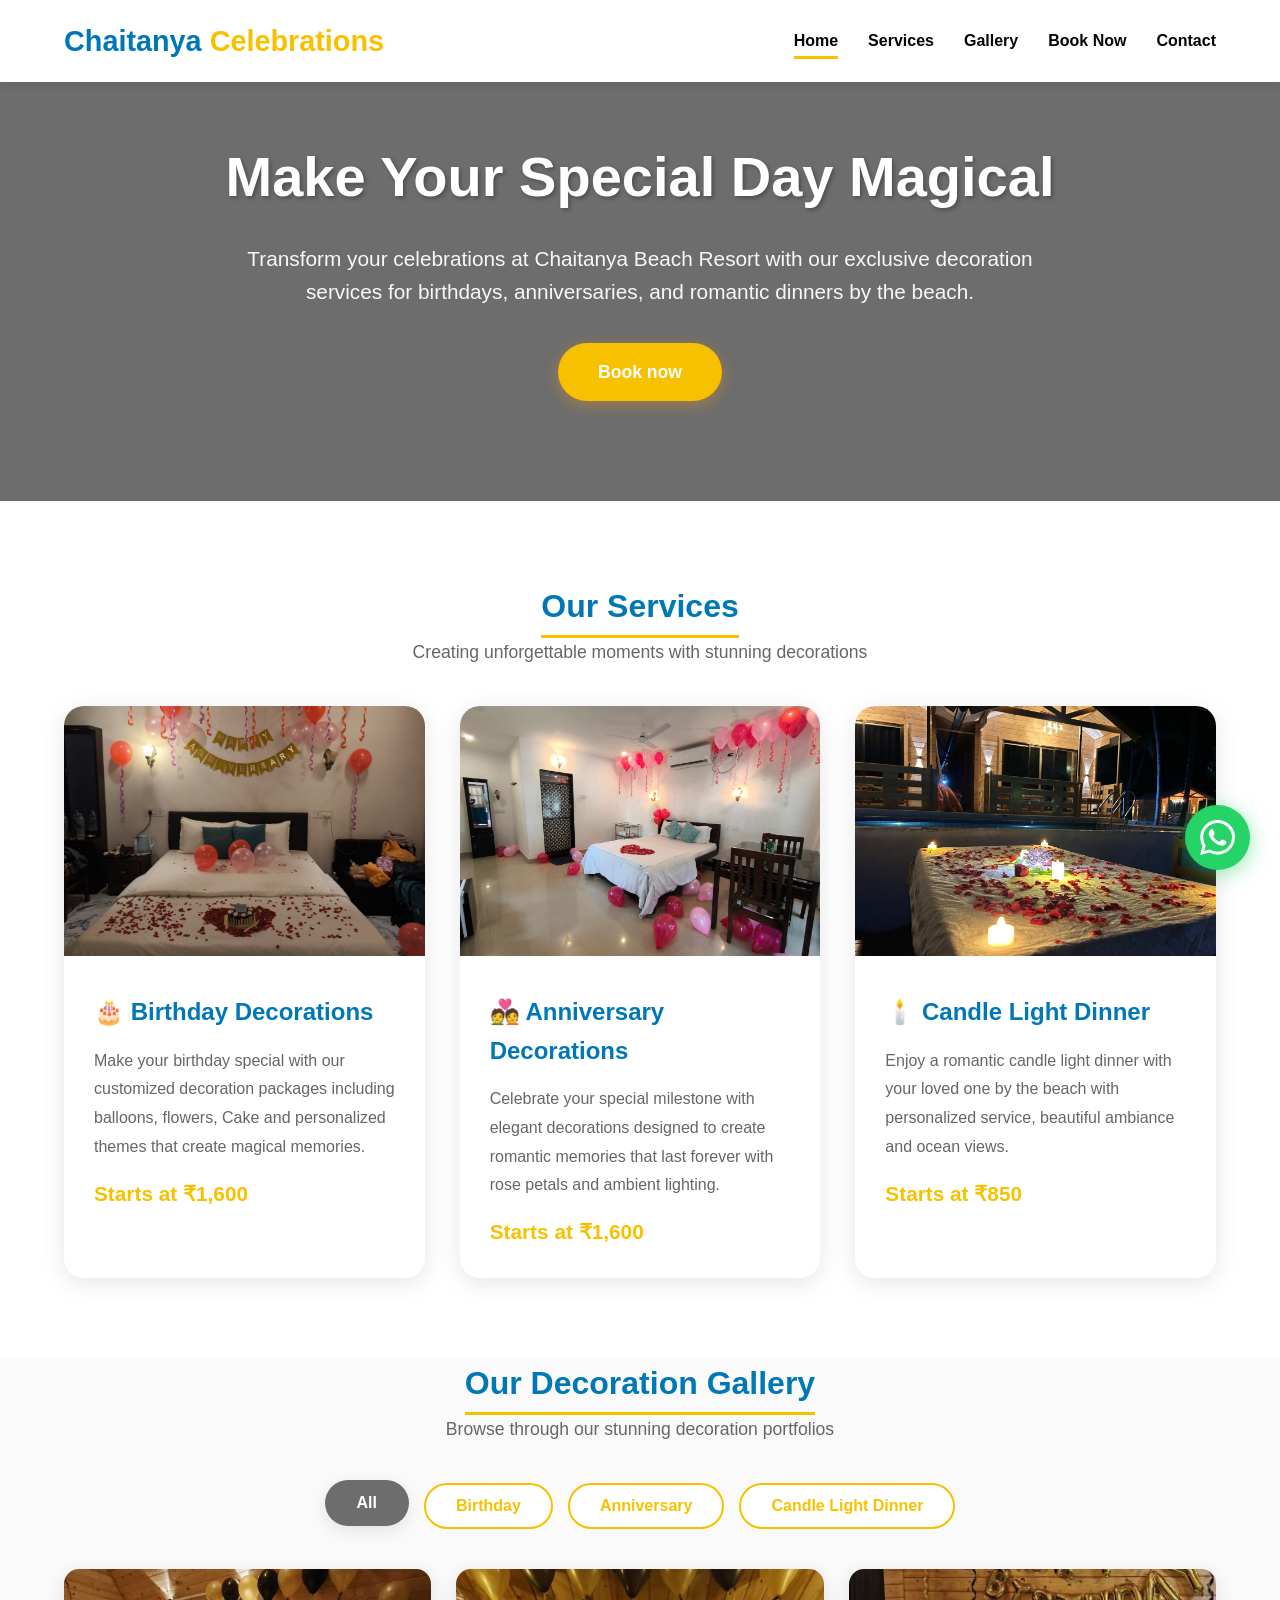
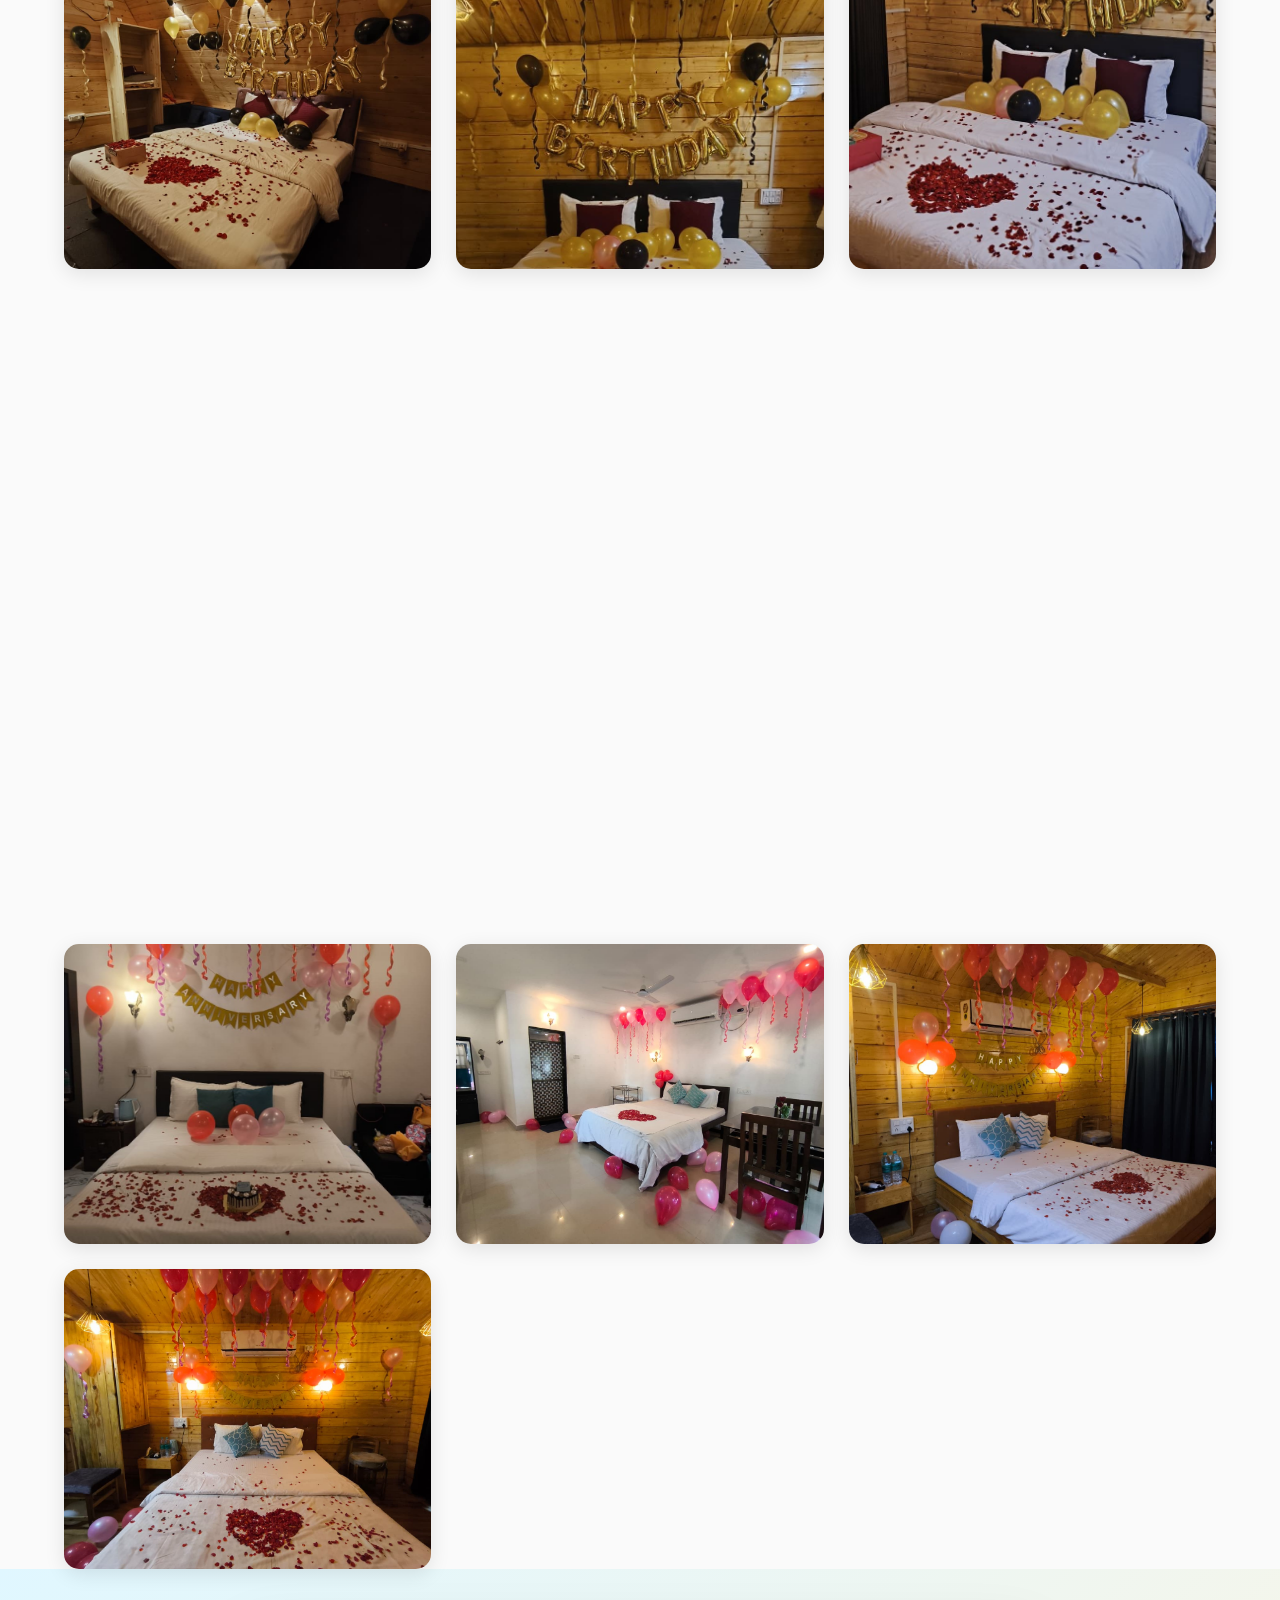
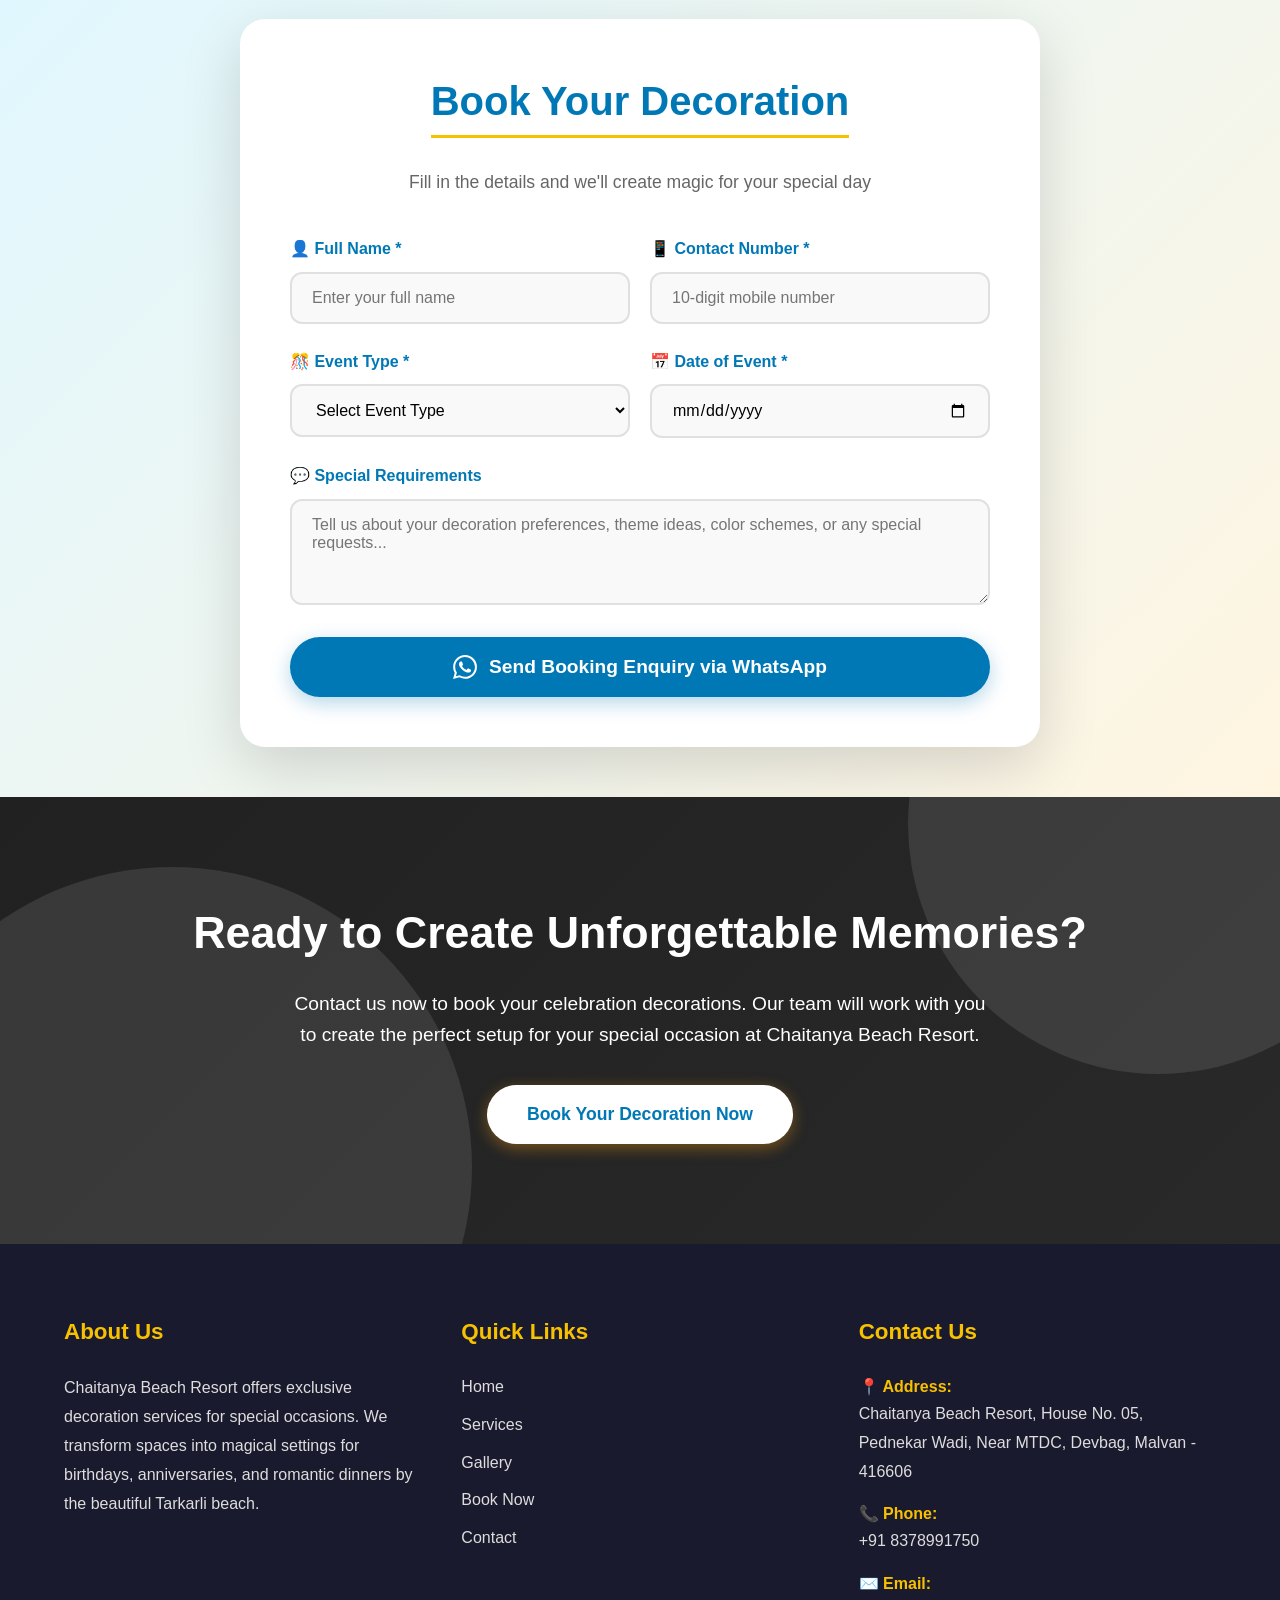
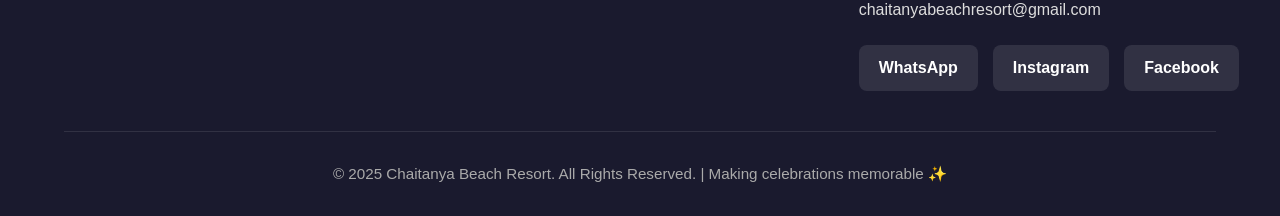
<file: index.html>
<!DOCTYPE html>
<html lang="en">
<head>
    <meta charset="UTF-8">
    <meta name="viewport" content="width=device-width, initial-scale=1.0">
    <title>Chaitanya Beach Resort - Celebration Decorations</title>
    <link rel="stylesheet" href="style1.css">
</head>
<body>
    <!-- Header -->
    <header>
        <div class="container">
            <div class="header-content">
                <div class="logo">
                    <h1>Chaitanya <span>Celebrations</span></h1>
                </div>
                <nav>
                    <ul>
                        <li><a href="#hero" class="active">Home</a></li>
                        <li><a href="#services">Services</a></li>
                        <li><a href="#gallery">Gallery</a></li>
                        <li><a href="#booking">Book Now</a></li>
                        <li><a href="#contact">Contact</a></li>
                    </ul>
                </nav>
            </div>
        </div>
    </header>

    <!-- Hero Section -->
    <section id="hero" class="hero">
        <div class="container">
            <h2>Make Your Special Day Magical</h2>
            <p>Transform your celebrations at Chaitanya Beach Resort with our exclusive decoration services for birthdays, anniversaries, and romantic dinners by the beach.</p>
            <a href="#booking" class="btn">Book now</a>
        </div>
    </section>

    <!-- Services Section -->
    <section id="services" class="services">
        <div class="container">
            <div class="section-title" >
                <h2>Our Services</h2>
                <p>Creating unforgettable moments with stunning decorations</p>
            </div>
            <div class="service-cards">
                <div class="service-card">
                    <img src="assets\images1\Mykonos ann.jpeg" alt="Birthday Decoration">
                    <div class="card-content">
                        <h3>🎂 Birthday Decorations</h3>
                        <p>Make your birthday special with our customized decoration packages including balloons, flowers, Cake and personalized themes that create magical memories.</p>
                        <div class="price">Starts at ₹1,600</div>
                    </div>
                </div>
                <div class="service-card">
                    <img src="assets\images1\mykonosAnniversary.JPEG" alt="Anniversary Decoration">
                    <div class="card-content">
                        <h3>💑 Anniversary Decorations</h3>
                        <p>Celebrate your special milestone with elegant decorations designed to create romantic memories that last forever with rose petals and ambient lighting.</p>
                        <div class="price">Starts at ₹1,600</div>
                    </div>
                </div>
                <div class="service-card">
                    <img src="assets\images1\candle2.jpeg" alt="Candle Light Dinner">
                    <div class="card-content">
                        <h3>🕯️ Candle Light Dinner</h3>
                        <p>Enjoy a romantic candle light dinner with your loved one by the beach with personalized service, beautiful ambiance and ocean views.</p>
                        <div class="price">Starts at ₹850</div>
                    </div>
                </div>
            </div>
        </div>
    </section>

    <!-- Gallery Section -->
    <section id="gallery" class="gallery">
        <div class="container">
            <div class="section-title">
                <h2>Our Decoration Gallery</h2>
                <p>Browse through our stunning decoration portfolios</p>
            </div>
            <div class="gallery-filter">
                <button class="filter-btn active" data-filter="all">All</button>
                <button class="filter-btn" data-filter="birthday">Birthday</button>
                <button class="filter-btn" data-filter="anniversary">Anniversary</button>
                <button class="filter-btn" data-filter="dinner">Candle Light Dinner</button>
            </div>

            <!-- Carousel Container (hidden by default) -->
            <div class="carousel-container" id="carouselContainer" style="display: none;">
                <div class="carousel-wrapper" id="carouselWrapper">
                    <!-- Slides will be dynamically added here -->
                </div>
                <button class="carousel-nav carousel-prev" id="prevBtn">‹</button>
                <button class="carousel-nav carousel-next" id="nextBtn">›</button>
                <div class="carousel-indicators" id="indicators"></div>
            </div>

            <!-- Gallery Grid (shown when "All" is selected) -->
            <div class="gallery-grid" id="galleryGrid">

                <div class="gallery-item" data-category="birthday">
                    <img src="assets\images1\Ace Bday 3.jpeg" alt="Birthday Decoration 1">
                    <div class="gallery-item-overlay">
                    </div>  
                </div>

                <div class="gallery-item" data-category="birthday">
                    <img src="assets\images1\Alpine Bday 1.jpeg" alt="Birthday Decoration 1">
                    <div class="gallery-item-overlay">
                    </div>  
                </div>

                <div class="gallery-item" data-category="birthday">
                    <img src="assets\images1\Alpine Bday 2.jpeg" alt="Birthday Decoration 1">
                    <div class="gallery-item-overlay">
                    </div>  
                </div>

                <div class="gallery-item" data-category="birthday">
                    <img src="assets\images1\Anniversary1.jpeg" alt="Birthday Decoration 1">
                    <div class="gallery-item-overlay">
                    </div>  
                </div>

                <div class="gallery-item" data-category="birthday">
                    <img src="assets\images1\bed c.jpeg" alt="Birthday Decoration 1">
                    <div class="gallery-item-overlay">
                    </div>  
                </div>

                <div class="gallery-item" data-category="birthday">
                    <img src="assets\images1\candle1.jpeg" alt="Birthday Decoration 1">
                    <div class="gallery-item-overlay">
                    </div>  
                </div>

                <div class="gallery-item" data-category="birthday">
                    <img src="assets\images1\candle2.jpeg" alt="Birthday Decoration 1">
                    <div class="gallery-item-overlay">
                    </div>  
                </div>

                <div class="gallery-item" data-category="birthday">
                    <img src="assets\images1\Dark c.jpeg" alt="Birthday Decoration 1">
                    <div class="gallery-item-overlay">
                    </div>  
                </div>

                <div class="gallery-item" data-category="birthday">
                    <img src="assets\images1\Delux 1.jpeg" alt="Birthday Decoration 1">
                    <div class="gallery-item-overlay">
                    </div>  
                </div>

                <div class="gallery-item" data-category="birthday">
                    <img src="assets\images1\Mykonos ann.jpeg" alt="Birthday Decoration 1">
                    <div class="gallery-item-overlay">
                    </div>  
                </div>

                <div class="gallery-item" data-category="birthday">
                    <img src="assets\images1\mykonosAnniversary.JPEG" alt="Birthday Decoration 1">
                    <div class="gallery-item-overlay">
                    </div>  
                </div>

                <div class="gallery-item" data-category="birthday">
                    <img src="assets\images1\Woodpecker 2.jpeg" alt="Birthday Decoration 1">
                    <div class="gallery-item-overlay">
                    </div>  
                </div>

                <div class="gallery-item" data-category="birthday">
                    <img src="assets\images1\Woodpecker.jpeg" alt="Birthday Decoration 1">
                    <div class="gallery-item-overlay">
                    </div>  
                </div>

            </div>
        </div>
    </section>

    <!-- Booking Form Section -->
    <section class="booking-section" id="booking">
        <div class="container">
            <div class="booking-form-container">
                <div class="section-title" >
                <h2>Book Your Decoration</h2>
             </div>
                <p class="subtitle">Fill in the details and we'll create magic for your special day</p>
                
                <form id="bookingForm">
                    <div style="display: grid; grid-template-columns: repeat(2, 1fr); gap: 20px;">
                        <div class="form-group">
                            <label for="fullName">👤 Full Name *</label>
                            <input type="text" class="form-control" id="fullName" placeholder="Enter your full name" required>
                        </div>
                        <div class="form-group">
                            <label for="contactNumber">📱 Contact Number *</label>
                            <input type="tel" class="form-control" id="contactNumber" placeholder="10-digit mobile number" pattern="[0-9]{10}" required>
                        </div>
                    </div>

                    <div style="display: grid; grid-template-columns: repeat(2, 1fr); gap: 20px;">
                        <div class="form-group">
                            <label for="eventType">🎊 Event Type *</label>
                            <select class="form-select" id="eventType" required>
                                <option value="">Select Event Type</option>
                                <option value="Birthday Party">Birthday</option>
                                <option value="Anniversary">Anniversary</option>
                                <option value="Candle Light Dinner">Candle Light Dinner</option>
                                <option value="Other">Other</option>
                            </select>
                        </div>
                        <div class="form-group">
                            <label for="eventDate">📅 Date of Event *</label>
                            <input type="date" class="form-control" id="eventDate" required>
                        </div>
                    </div>

                    <!-- <div class="form-group">
                        <label for="location">📍 Event Location *</label>
                        <input type="text" class="form-control" id="location" placeholder="Cottage name or venue details" required>
                    </div> -->

                    <div class="form-group">
                        <label for="specialRequirements">💬 Special Requirements</label>
                        <textarea class="form-control" id="specialRequirements" rows="4" placeholder="Tell us about your decoration preferences, theme ideas, color schemes, or any special requests..."></textarea>
                    </div>

                    <!-- <div class="form-group">
                        <label for="budget">💰 Estimated Budget (Optional)</label>
                        <select class="form-select" id="budget">
                            <option value="">Select Budget Range</option>
                            <option value="Under ₹2,000">Under ₹2,000</option>
                            <option value="₹2,000 - ₹5,000">₹2,000 - ₹5,000</option>
                            <option value="₹5,000 - ₹10,000">₹5,000 - ₹10,000</option>
                            <option value="₹10,000 - ₹20,000">₹10,000 - ₹20,000</option>
                            <option value="Above ₹20,000">Above ₹20,000</option>
                        </select>
                    </div> -->

                    <button type="submit" class="submit-btn">
                        <svg width="24" height="24" fill="white" viewBox="0 0 24 24">
                            <path d="M17.472 14.382c-.297-.149-1.758-.867-2.03-.967-.273-.099-.471-.148-.67.15-.197.297-.767.966-.94 1.164-.173.199-.347.223-.644.075-.297-.15-1.255-.463-2.39-1.475-.883-.788-1.48-1.761-1.653-2.059-.173-.297-.018-.458.13-.606.134-.133.298-.347.446-.52.149-.174.198-.298.298-.497.099-.198.05-.371-.025-.52-.075-.149-.669-1.612-.916-2.207-.242-.579-.487-.5-.669-.51-.173-.008-.371-.01-.57-.01-.198 0-.52.074-.792.372-.272.297-1.04 1.016-1.04 2.479 0 1.462 1.065 2.875 1.213 3.074.149.198 2.096 3.2 5.077 4.487.709.306 1.262.489 1.694.625.712.227 1.36.195 1.871.118.571-.085 1.758-.719 2.006-1.413.248-.694.248-1.289.173-1.413-.074-.124-.272-.198-.57-.347m-5.421 7.403h-.004a9.87 9.87 0 01-5.031-1.378l-.361-.214-3.741.982.998-3.648-.235-.374a9.86 9.86 0 01-1.51-5.26c.001-5.45 4.436-9.884 9.888-9.884 2.64 0 5.122 1.03 6.988 2.898a9.825 9.825 0 012.893 6.994c-.003 5.45-4.437 9.884-9.885 9.884m8.413-18.297A11.815 11.815 0 0012.05 0C5.495 0 .16 5.335.157 11.892c0 2.096.547 4.142 1.588 5.945L.057 24l6.305-1.654a11.882 11.882 0 005.683 1.448h.005c6.554 0 11.89-5.335 11.893-11.893a11.821 11.821 0 00-3.48-8.413z"/>
                        </svg>
                        Send Booking Enquiry via WhatsApp
                    </button>

                    <div class="success-message" id="successMessage">
                        <svg width="48" height="48" fill="white" viewBox="0 0 24 24" style="margin-bottom: 10px;">
                            <path d="M12 2C6.48 2 2 6.48 2 12s4.48 10 10 10 10-4.48 10-10S17.52 2 12 2zm-2 15l-5-5 1.41-1.41L10 14.17l7.59-7.59L19 8l-9 9z"/>
                        </svg>
                        <h4 style="margin: 10px 0;">Redirecting to WhatsApp...</h4>
                        <p style="margin: 0; font-size: 0.95rem;">Your booking details are being sent</p>
                    </div>
                </form>
            </div>
        </div>
    </section>

    <!-- CTA Section -->
    <section class="cta">
        <div class="container">
            <h2>Ready to Create Unforgettable Memories?</h2>
            <p>Contact us now to book your celebration decorations. Our team will work with you to create the perfect setup for your special occasion at Chaitanya Beach Resort.</p>
            <a href="#booking" class="btn btn-white">Book Your Decoration Now</a>
        </div>
    </section>

    <!-- Footer -->
    <footer id="contact">
        <div class="container">
            <div class="footer-content">
                <div class="footer-column">
                    <h3>About Us</h3>
                    <p>Chaitanya Beach Resort offers exclusive decoration services for special occasions. We transform spaces into magical settings for birthdays, anniversaries, and romantic dinners by the beautiful Tarkarli beach.</p>
                </div>
                <div class="footer-column">
                    <h3>Quick Links</h3>
                    <ul class="footer-links">
                        <li><a href="#">Home</a></li>
                        <li><a href="#services">Services</a></li>
                        <li><a href="#gallery">Gallery</a></li>
                        <li><a href="#booking">Book Now</a></li>
                        <li><a href="#contact">Contact</a></li>
                    </ul>
                </div>
                <div class="footer-column">
                    <h3>Contact Us</h3>
                    <div class="contact-info">
                        <div>
                            <span>📍 Address:</span>
                            <p>Chaitanya Beach Resort, House No. 05, Pednekar Wadi, Near MTDC, Devbag, Malvan - 416606</p>
                        </div>
                        <div>
                            <span>📞 Phone:</span>
                            <p>+91 8378991750</p>
                        </div>
                        <div>
                            <span>✉️ Email:</span>
                            <p>chaitanyabeachresort@gmail.com</p>
                        </div>
                    </div>
                    <div class="social-links">
                        <a href="https://wa.me/918378991750" target="_blank">WhatsApp</a>
                        <a href="https://www.instagram.com/mykonos_cottage_tarkarli" target="_blank">Instagram</a>
                        <a href="https://m.facebook.com/profile.php?id=100076199050473" target="_blank">Facebook</a>
                    </div>
                </div>
            </div>
            <div class="copyright">
                <p>&copy; 2025 Chaitanya Beach Resort. All Rights Reserved. | Making celebrations memorable ✨</p>
            </div>
        </div>
    </footer>

    <!-- WhatsApp Float Button -->
    <a href="https://wa.me/918378991750" target="_blank" class="wa-float-btn" title="Chat on WhatsApp">
        <svg width="35" height="35" fill="white" viewBox="0 0 24 24">
            <path d="M17.472 14.382c-.297-.149-1.758-.867-2.03-.967-.273-.099-.471-.148-.67.15-.197.297-.767.966-.94 1.164-.173.199-.347.223-.644.075-.297-.15-1.255-.463-2.39-1.475-.883-.788-1.48-1.761-1.653-2.059-.173-.297-.018-.458.13-.606.134-.133.298-.347.446-.52.149-.174.198-.298.298-.497.099-.198.05-.371-.025-.52-.075-.149-.669-1.612-.916-2.207-.242-.579-.487-.5-.669-.51-.173-.008-.371-.01-.57-.01-.198 0-.52.074-.792.372-.272.297-1.04 1.016-1.04 2.479 0 1.462 1.065 2.875 1.213 3.074.149.198 2.096 3.2 5.077 4.487.709.306 1.262.489 1.694.625.712.227 1.36.195 1.871.118.571-.085 1.758-.719 2.006-1.413.248-.694.248-1.289.173-1.413-.074-.124-.272-.198-.57-.347m-5.421 7.403h-.004a9.87 9.87 0 01-5.031-1.378l-.361-.214-3.741.982.998-3.648-.235-.374a9.86 9.86 0 01-1.51-5.26c.001-5.45 4.436-9.884 9.888-9.884 2.64 0 5.122 1.03 6.988 2.898a9.825 9.825 0 012.893 6.994c-.003 5.45-4.437 9.884-9.885 9.884m8.413-18.297A11.815 11.815 0 0012.05 0C5.495 0 .16 5.335.157 11.892c0 2.096.547 4.142 1.588 5.945L.057 24l6.305-1.654a11.882 11.882 0 005.683 1.448h.005c6.554 0 11.89-5.335 11.893-11.893a11.821 11.821 0 00-3.48-8.413z"/>
        </svg>
    </a>

    <script>
        // Set minimum date to today for event date
        const dateInput = document.getElementById('eventDate');
        const today = new Date().toISOString().split('T')[0];
        dateInput.setAttribute('min', today);

        // Form Submission with WhatsApp Integration
        document.getElementById('bookingForm').addEventListener('submit', function(e) {
            e.preventDefault();

            const fullName = document.getElementById('fullName').value;
            const contactNumber = document.getElementById('contactNumber').value;
            const eventType = document.getElementById('eventType').value;
            const eventDate = document.getElementById('eventDate').value;
            // const location = document.getElementById('location').value;
            const specialRequirements = document.getElementById('specialRequirements').value;
            // const budget = document.getElementById('budget').value;

            // Format the date
            const formattedDate = new Date(eventDate).toLocaleDateString('en-IN', {
                weekday: 'long',
                year: 'numeric',
                month: 'long',
                day: 'numeric'
            });

            // Create WhatsApp message
            let message = `🎉 *NEW DECORATION BOOKING ENQUIRY* 🎉\n\n`;
            message += `👤 *Name:* ${fullName}\n`;
            message += `📱 *Contact:* ${contactNumber}\n`;
            message += `🎊 *Event Type:* ${eventType}\n`;
            message += `📅 *Event Date:* ${formattedDate}\n`;
            // message += `📍 *Location:* ${location}\n`;
            
            // if (budget) {
            //     message += `💰 *Budget:* ${budget}\n`;
            // }
            
            if (specialRequirements) {
                message += `\n📝 *Special Requirements:*\n${specialRequirements}\n`;
            }
            
            message += `\n✨ _Looking forward to making this event special at Chaitanya Beach Resort!_`;

            // Encode message for URL
            const encodedMessage = encodeURIComponent(message);
            const whatsappNumber = '918378991750';
            const whatsappURL = `https://wa.me/${whatsappNumber}?text=${encodedMessage}`;

            // Show success message
            document.getElementById('successMessage').style.display = 'block';

            // Redirect to WhatsApp after 1.5 seconds
            setTimeout(() => {
                window.open(whatsappURL, '_blank');
                // Reset form
                document.getElementById('bookingForm').reset();
                // Hide success message after 3 seconds
                setTimeout(() => {
                    document.getElementById('successMessage').style.display = 'none';
                }, 3000);
            }, 1500);
        });

        // Gallery Filter Functionality with Carousel
        document.addEventListener('DOMContentLoaded', function() {
            const filterButtons = document.querySelectorAll('.filter-btn');
            const galleryGrid = document.getElementById('galleryGrid');
            const carouselContainer = document.getElementById('carouselContainer');
            const carouselWrapper = document.getElementById('carouselWrapper');
            const indicatorsContainer = document.getElementById('indicators');
            const prevBtn = document.getElementById('prevBtn');
            const nextBtn = document.getElementById('nextBtn');
            
            let currentSlide = 0;
            let totalSlides = 0;
            let autoSlideInterval;

// Gallery data
const galleryData = {
    birthday: [
        { img: 'images1/Ace Birthday.jpeg', title: 'Birthday Celebration at Ace' },
        { img: 'images1/Birthday Mykonos 1.jpeg', title: 'Birthday Celebration at Mykonos' },
        { img: 'images1/Birthday Woodpekar.jpeg', title: 'Birthday Celebration at Woodpecker' }
    ],
    anniversary: [
        { img: 'images1/Mykonos Anniversary.jpeg', title: 'Anniversary Decoration at Mykonos' },
        { img: 'images1/mykonosAnniversary.JPEG', title: 'Anniversary Setup' },
        { img: 'images1/candlelight.jpeg', title: 'Rose Petal Anniversary Dinner' }
    ],
    dinner: [
        { img: 'images1/candle1.jpeg', title: 'Candle Light Dinner at Woodpekar' },
        { img: 'images1/candle2.jpeg', title: 'Special Dinner Setup' }
    ]
};

            function createCarousel(category) {
                const items = galleryData[category];
                carouselWrapper.innerHTML = '';
                indicatorsContainer.innerHTML = '';
                
                items.forEach((item, index) => {
                    // Create slide
                    const slide = document.createElement('div');
                    slide.className = 'carousel-slide';
                    slide.innerHTML = `
                        <img src="${item.img}" alt="${item.title}">
                        <div class="carousel-caption">
                            <h3>${item.title}</h3>
                            <p>${item.desc}</p>
                        </div>
                    `;
                    carouselWrapper.appendChild(slide);

                    // Create indicator
                    const indicator = document.createElement('div');
                    indicator.className = 'indicator' + (index === 0 ? ' active' : '');
                    indicator.addEventListener('click', () => goToSlide(index));
                    indicatorsContainer.appendChild(indicator);
                });

                totalSlides = items.length;
                currentSlide = 0;
                updateCarousel();
                startAutoSlide();
            }

            function goToSlide(index) {
                currentSlide = index;
                updateCarousel();
            }

            function nextSlide() {
                currentSlide = (currentSlide + 1) % totalSlides;
                updateCarousel();
            }

            function prevSlide() {
                currentSlide = (currentSlide - 1 + totalSlides) % totalSlides;
                updateCarousel();
            }

            function updateCarousel() {
                const offset = -currentSlide * 100;
                carouselWrapper.style.transform = `translateX(${offset}%)`;
                
                // Update indicators
                const indicators = indicatorsContainer.querySelectorAll('.indicator');
                indicators.forEach((indicator, index) => {
                    indicator.classList.toggle('active', index === currentSlide);
                });
            }

            function startAutoSlide() {
                clearInterval(autoSlideInterval);
                autoSlideInterval = setInterval(nextSlide, 4000);
            }

            function stopAutoSlide() {
                clearInterval(autoSlideInterval);
            }

            // Event listeners for carousel navigation
            prevBtn.addEventListener('click', () => {
                prevSlide();
                stopAutoSlide();
                startAutoSlide();
            });

            nextBtn.addEventListener('click', () => {
                nextSlide();
                stopAutoSlide();
                startAutoSlide();
            });

            // Pause on hover
            carouselContainer.addEventListener('mouseenter', stopAutoSlide);
            carouselContainer.addEventListener('mouseleave', startAutoSlide);
            
            filterButtons.forEach(button => {
                button.addEventListener('click', function() {
                    // Remove active class from all buttons
                    filterButtons.forEach(btn => btn.classList.remove('active'));
                    
                    // Add active class to clicked button
                    this.classList.add('active');
                    
                    // Get filter value
                    const filterValue = this.getAttribute('data-filter');
                    
                    if (filterValue === 'all') {
                        // Show grid, hide carousel
                        galleryGrid.style.display = 'grid';
                        carouselContainer.style.display = 'none';
                        stopAutoSlide();
                    } else {
                        // Show carousel, hide grid
                        galleryGrid.style.display = 'none';
                        carouselContainer.style.display = 'block';
                        createCarousel(filterValue);
                    }
                });
            });
            
            // Smooth scroll for navigation links
            document.querySelectorAll('a[href^="#"]').forEach(anchor => {
                anchor.addEventListener('click', function(e) {
                    e.preventDefault();
                    
                    const target = document.querySelector(this.getAttribute('href'));
                    if (target) {
                        window.scrollTo({
                            top: target.offsetTop - 80,
                            behavior: 'smooth'
                        });
                    }
                });
            });
            
            // Add active class to nav based on scroll position
            window.addEventListener('scroll', function() {
                const sections = document.querySelectorAll('section');
                const navLinks = document.querySelectorAll('nav a');
                
                let current = '';
                
                sections.forEach(section => {
                    const sectionTop = section.offsetTop - 100;
                    const sectionHeight = section.clientHeight;
                    
                    if (window.pageYOffset >= sectionTop && window.pageYOffset < sectionTop + sectionHeight) {
                        current = section.getAttribute('id');
                    }
                });
                
                navLinks.forEach(link => {
                    link.classList.remove('active');
                    if (current && link.getAttribute('href') === `#${current}`) {
                        link.classList.add('active');
                    } else if (!current && link.getAttribute('href') === '#') {
                        link.classList.add('active');
                    }
                });
            });

            // Add scroll animations
            const observerOptions = {
                threshold: 0.1,
                rootMargin: '0px 0px -50px 0px'
            };

            const observer = new IntersectionObserver((entries) => {
                entries.forEach(entry => {
                    if (entry.isIntersecting) {
                        entry.target.style.opacity = '1';
                        entry.target.style.transform = 'translateY(0)';
                    }
                });
            }, observerOptions);

            // Observe elements for animation
            document.querySelectorAll('.service-card, .gallery-item').forEach(item => {
                item.style.opacity = '0';
                item.style.transform = 'translateY(30px)';
                item.style.transition = 'all 0.6s ease';
                observer.observe(item);
            });
        });
    </script>
    
</body>
</html>
</file>
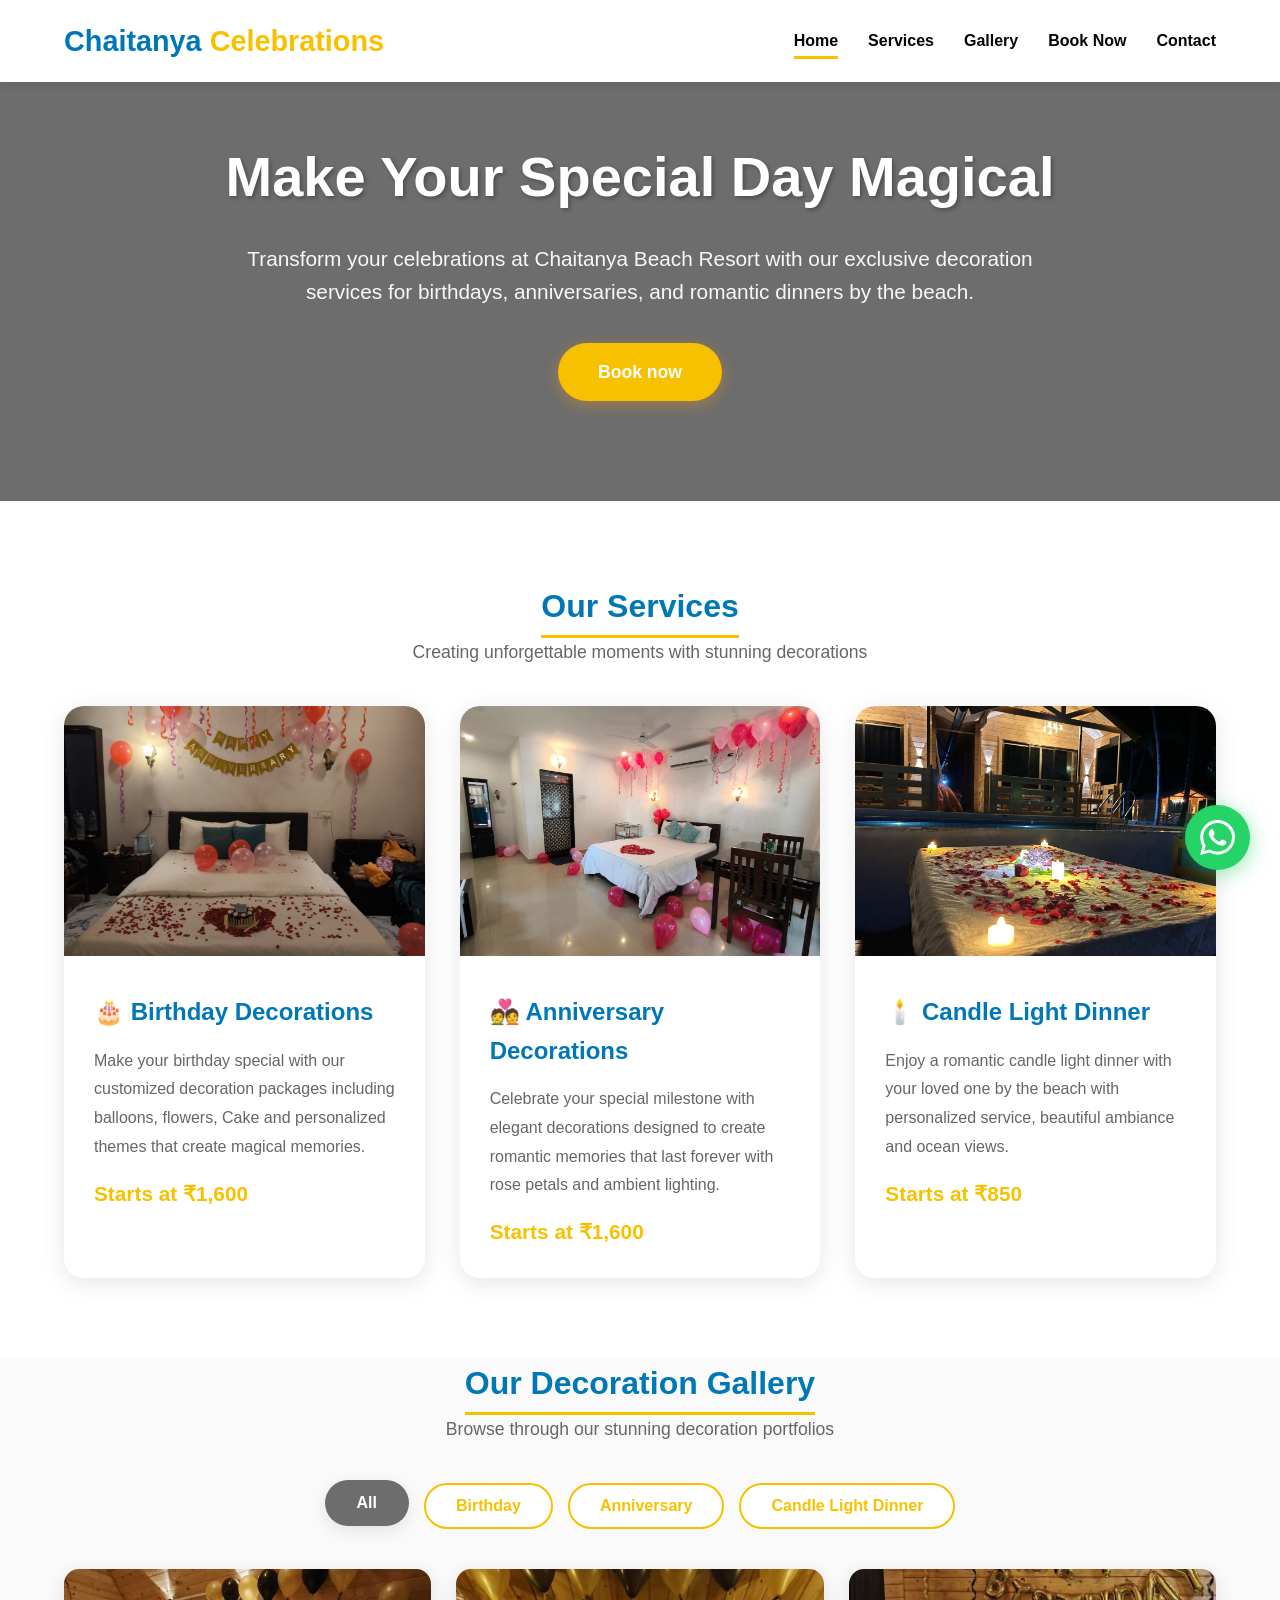
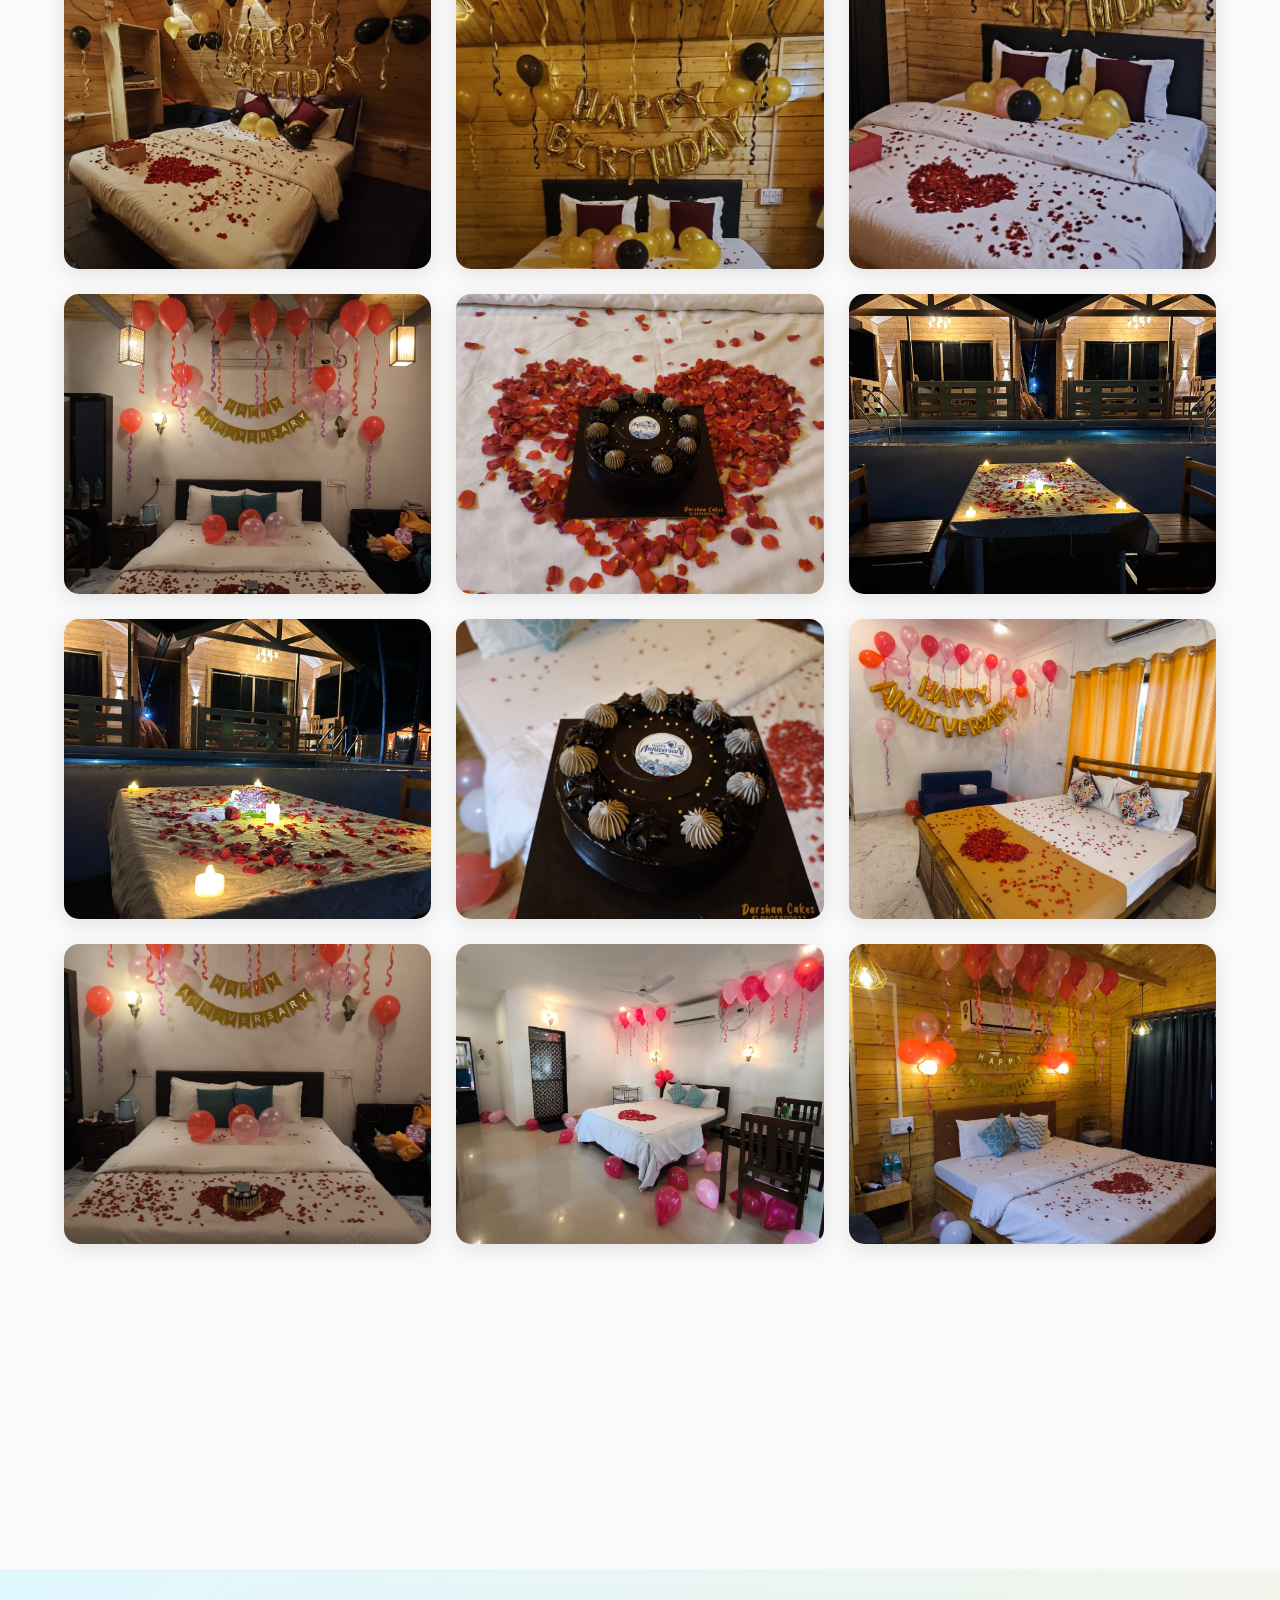
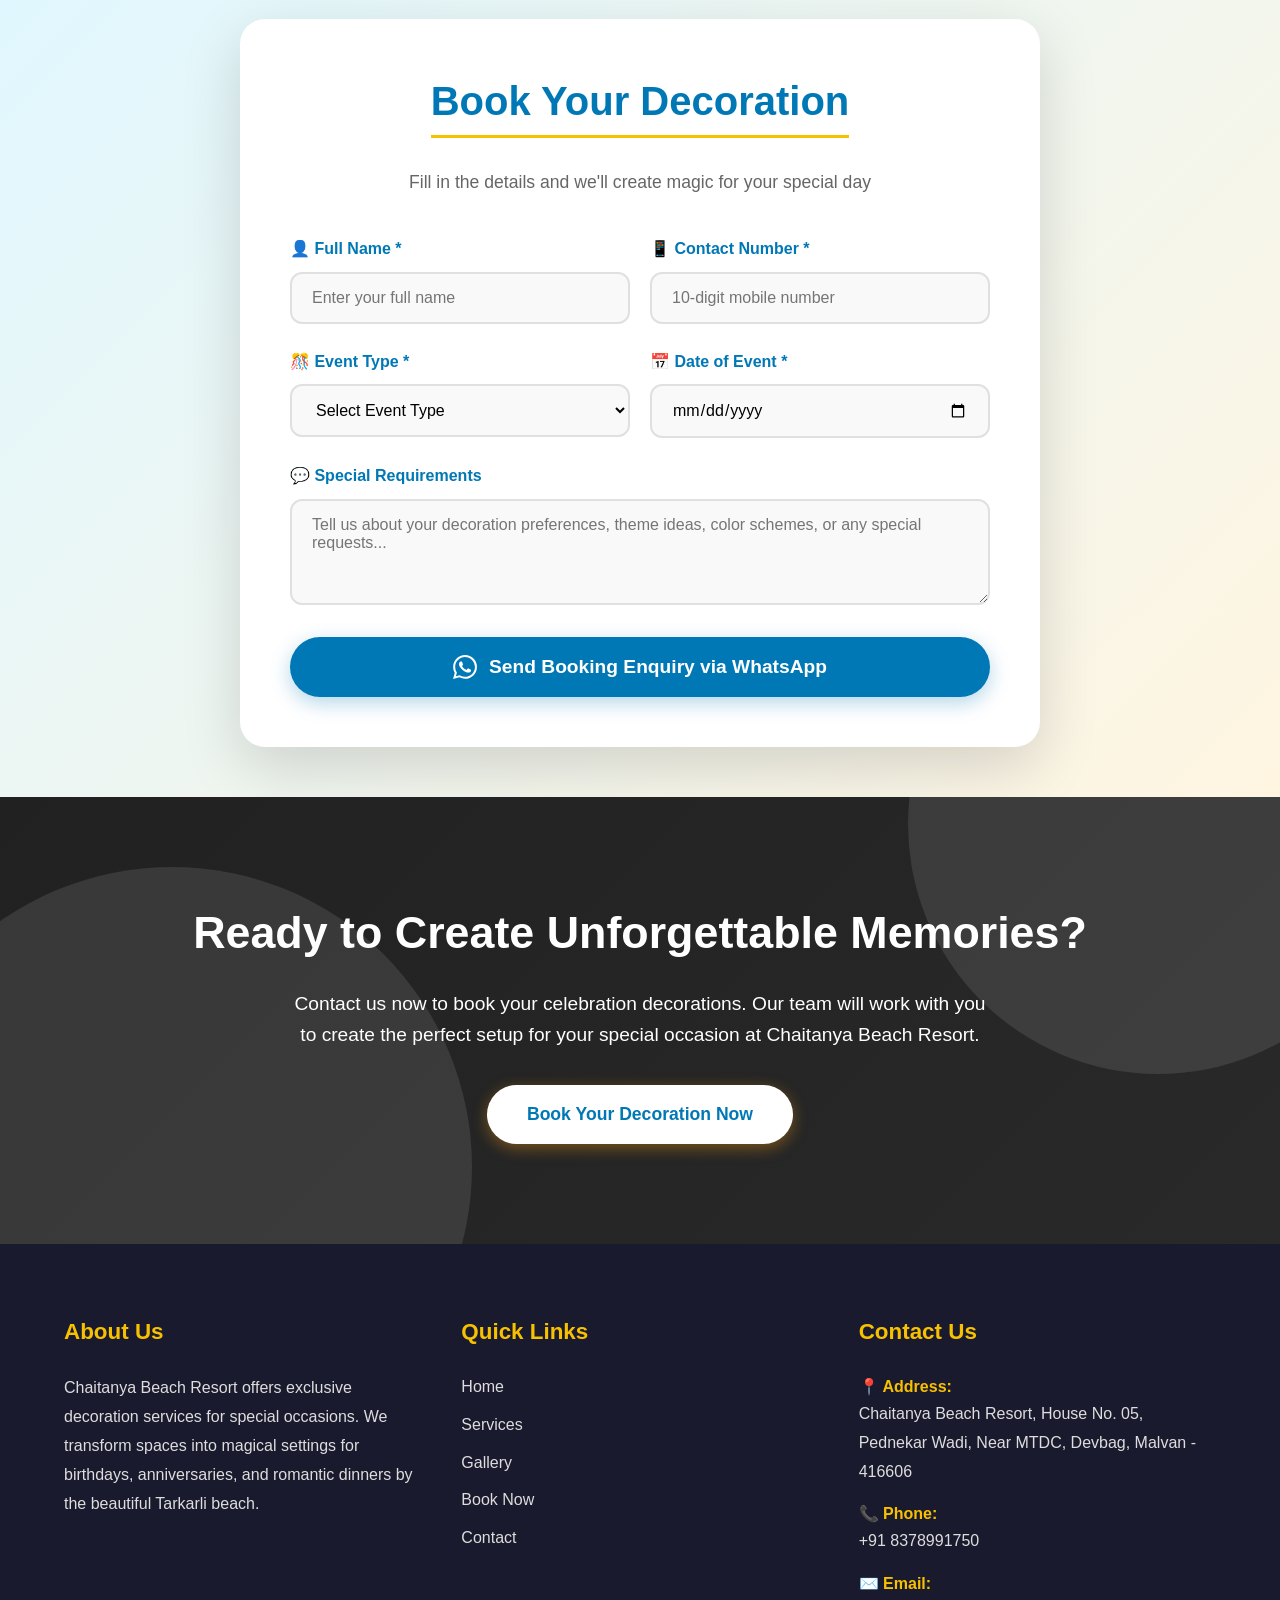
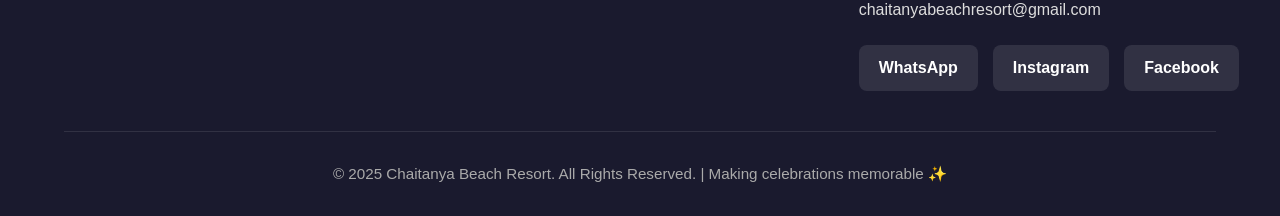
<file: decoration1.html>
<!DOCTYPE html>
<html lang="en">
<head>
    <meta charset="UTF-8">
    <meta name="viewport" content="width=device-width, initial-scale=1.0">
    <title>Chaitanya Beach Resort - Celebration Decorations</title>
    <link rel="stylesheet" href="style1.css">
</head>
<body>
    <!-- Header -->
    <header>
        <div class="container">
            <div class="header-content">
                <div class="logo">
                    <h1>Chaitanya <span>Celebrations</span></h1>
                </div>
                <nav>
                    <ul>
                        <li><a href="#hero" class="active">Home</a></li>
                        <li><a href="#services">Services</a></li>
                        <li><a href="#gallery">Gallery</a></li>
                        <li><a href="#booking">Book Now</a></li>
                        <li><a href="#contact">Contact</a></li>
                    </ul>
                </nav>
            </div>
        </div>
    </header>

    <!-- Hero Section -->
    <section id="hero" class="hero">
        <div class="container">
            <h2>Make Your Special Day Magical</h2>
            <p>Transform your celebrations at Chaitanya Beach Resort with our exclusive decoration services for birthdays, anniversaries, and romantic dinners by the beach.</p>
            <a href="#booking" class="btn">Book now</a>
        </div>
    </section>

    <!-- Services Section -->
    <section id="services" class="services">
        <div class="container">
            <div class="section-title" >
                <h2>Our Services</h2>
                <p>Creating unforgettable moments with stunning decorations</p>
            </div>
            <div class="service-cards">
                <div class="service-card">
                    <img src="assets\images1\Mykonos ann.jpeg" alt="Birthday Decoration">
                    <div class="card-content">
                        <h3>🎂 Birthday Decorations</h3>
                        <p>Make your birthday special with our customized decoration packages including balloons, flowers, Cake and personalized themes that create magical memories.</p>
                        <div class="price">Starts at ₹1,600</div>
                    </div>
                </div>
                <div class="service-card">
                    <img src="assets\images1\mykonosAnniversary.JPEG" alt="Anniversary Decoration">
                    <div class="card-content">
                        <h3>💑 Anniversary Decorations</h3>
                        <p>Celebrate your special milestone with elegant decorations designed to create romantic memories that last forever with rose petals and ambient lighting.</p>
                        <div class="price">Starts at ₹1,600</div>
                    </div>
                </div>
                <div class="service-card">
                    <img src="assets\images1\candle2.jpeg" alt="Candle Light Dinner">
                    <div class="card-content">
                        <h3>🕯️ Candle Light Dinner</h3>
                        <p>Enjoy a romantic candle light dinner with your loved one by the beach with personalized service, beautiful ambiance and ocean views.</p>
                        <div class="price">Starts at ₹850</div>
                    </div>
                </div>
            </div>
        </div>
    </section>

    <!-- Gallery Section -->
    <section id="gallery" class="gallery">
        <div class="container">
            <div class="section-title">
                <h2>Our Decoration Gallery</h2>
                <p>Browse through our stunning decoration portfolios</p>
            </div>
            <div class="gallery-filter">
                <button class="filter-btn active" data-filter="all">All</button>
                <button class="filter-btn" data-filter="birthday">Birthday</button>
                <button class="filter-btn" data-filter="anniversary">Anniversary</button>
                <button class="filter-btn" data-filter="dinner">Candle Light Dinner</button>
            </div>

            <!-- Carousel Container (hidden by default) -->
            <div class="carousel-container" id="carouselContainer" style="display: none;">
                <div class="carousel-wrapper" id="carouselWrapper">
                    <!-- Slides will be dynamically added here -->
                </div>
                <button class="carousel-nav carousel-prev" id="prevBtn">‹</button>
                <button class="carousel-nav carousel-next" id="nextBtn">›</button>
                <div class="carousel-indicators" id="indicators"></div>
            </div>

            <!-- Gallery Grid (shown when "All" is selected) -->
            <div class="gallery-grid" id="galleryGrid">

                <div class="gallery-item" data-category="birthday">
                    <img src="assets\images1\Ace Bday 3.jpeg" alt="Birthday Decoration 1">
                    <div class="gallery-item-overlay">
                    </div>  
                </div>

                <div class="gallery-item" data-category="birthday">
                    <img src="assets\images1\Alpine Bday 1.jpeg" alt="Birthday Decoration 1">
                    <div class="gallery-item-overlay">
                    </div>  
                </div>

                <div class="gallery-item" data-category="birthday">
                    <img src="assets\images1\Alpine Bday 2.jpeg" alt="Birthday Decoration 1">
                    <div class="gallery-item-overlay">
                    </div>  
                </div>

                <div class="gallery-item" data-category="birthday">
                    <img src="assets\images1\Anniversary1.jpeg" alt="Birthday Decoration 1">
                    <div class="gallery-item-overlay">
                    </div>  
                </div>

                <div class="gallery-item" data-category="birthday">
                    <img src="assets\images1\bed c.jpeg" alt="Birthday Decoration 1">
                    <div class="gallery-item-overlay">
                    </div>  
                </div>

                <div class="gallery-item" data-category="birthday">
                    <img src="assets\images1\candle1.jpeg" alt="Birthday Decoration 1">
                    <div class="gallery-item-overlay">
                    </div>  
                </div>

                <div class="gallery-item" data-category="birthday">
                    <img src="assets\images1\candle2.jpeg" alt="Birthday Decoration 1">
                    <div class="gallery-item-overlay">
                    </div>  
                </div>

                <div class="gallery-item" data-category="birthday">
                    <img src="assets\images1\Dark c.jpeg" alt="Birthday Decoration 1">
                    <div class="gallery-item-overlay">
                    </div>  
                </div>

                <div class="gallery-item" data-category="birthday">
                    <img src="assets\images1\Delux 1.jpeg" alt="Birthday Decoration 1">
                    <div class="gallery-item-overlay">
                    </div>  
                </div>

                <div class="gallery-item" data-category="birthday">
                    <img src="assets\images1\Mykonos ann.jpeg" alt="Birthday Decoration 1">
                    <div class="gallery-item-overlay">
                    </div>  
                </div>

                <div class="gallery-item" data-category="birthday">
                    <img src="assets\images1\mykonosAnniversary.JPEG" alt="Birthday Decoration 1">
                    <div class="gallery-item-overlay">
                    </div>  
                </div>

                <div class="gallery-item" data-category="birthday">
                    <img src="assets\images1\Woodpecker 2.jpeg" alt="Birthday Decoration 1">
                    <div class="gallery-item-overlay">
                    </div>  
                </div>

                <div class="gallery-item" data-category="birthday">
                    <img src="assets\images1\Woodpecker.jpeg" alt="Birthday Decoration 1">
                    <div class="gallery-item-overlay">
                    </div>  
                </div>

            </div>
        </div>
    </section>

    <!-- Booking Form Section -->
    <section class="booking-section" id="booking">
        <div class="container">
            <div class="booking-form-container">
                <div class="section-title" >
                <h2>Book Your Decoration</h2>
             </div>
                <p class="subtitle">Fill in the details and we'll create magic for your special day</p>
                
                <form id="bookingForm">
                    <div style="display: grid; grid-template-columns: repeat(2, 1fr); gap: 20px;">
                        <div class="form-group">
                            <label for="fullName">👤 Full Name *</label>
                            <input type="text" class="form-control" id="fullName" placeholder="Enter your full name" required>
                        </div>
                        <div class="form-group">
                            <label for="contactNumber">📱 Contact Number *</label>
                            <input type="tel" class="form-control" id="contactNumber" placeholder="10-digit mobile number" pattern="[0-9]{10}" required>
                        </div>
                    </div>

                    <div style="display: grid; grid-template-columns: repeat(2, 1fr); gap: 20px;">
                        <div class="form-group">
                            <label for="eventType">🎊 Event Type *</label>
                            <select class="form-select" id="eventType" required>
                                <option value="">Select Event Type</option>
                                <option value="Birthday Party">Birthday</option>
                                <option value="Anniversary">Anniversary</option>
                                <option value="Candle Light Dinner">Candle Light Dinner</option>
                                <option value="Other">Other</option>
                            </select>
                        </div>
                        <div class="form-group">
                            <label for="eventDate">📅 Date of Event *</label>
                            <input type="date" class="form-control" id="eventDate" required>
                        </div>
                    </div>

                    <!-- <div class="form-group">
                        <label for="location">📍 Event Location *</label>
                        <input type="text" class="form-control" id="location" placeholder="Cottage name or venue details" required>
                    </div> -->

                    <div class="form-group">
                        <label for="specialRequirements">💬 Special Requirements</label>
                        <textarea class="form-control" id="specialRequirements" rows="4" placeholder="Tell us about your decoration preferences, theme ideas, color schemes, or any special requests..."></textarea>
                    </div>

                    <!-- <div class="form-group">
                        <label for="budget">💰 Estimated Budget (Optional)</label>
                        <select class="form-select" id="budget">
                            <option value="">Select Budget Range</option>
                            <option value="Under ₹2,000">Under ₹2,000</option>
                            <option value="₹2,000 - ₹5,000">₹2,000 - ₹5,000</option>
                            <option value="₹5,000 - ₹10,000">₹5,000 - ₹10,000</option>
                            <option value="₹10,000 - ₹20,000">₹10,000 - ₹20,000</option>
                            <option value="Above ₹20,000">Above ₹20,000</option>
                        </select>
                    </div> -->

                    <button type="submit" class="submit-btn">
                        <svg width="24" height="24" fill="white" viewBox="0 0 24 24">
                            <path d="M17.472 14.382c-.297-.149-1.758-.867-2.03-.967-.273-.099-.471-.148-.67.15-.197.297-.767.966-.94 1.164-.173.199-.347.223-.644.075-.297-.15-1.255-.463-2.39-1.475-.883-.788-1.48-1.761-1.653-2.059-.173-.297-.018-.458.13-.606.134-.133.298-.347.446-.52.149-.174.198-.298.298-.497.099-.198.05-.371-.025-.52-.075-.149-.669-1.612-.916-2.207-.242-.579-.487-.5-.669-.51-.173-.008-.371-.01-.57-.01-.198 0-.52.074-.792.372-.272.297-1.04 1.016-1.04 2.479 0 1.462 1.065 2.875 1.213 3.074.149.198 2.096 3.2 5.077 4.487.709.306 1.262.489 1.694.625.712.227 1.36.195 1.871.118.571-.085 1.758-.719 2.006-1.413.248-.694.248-1.289.173-1.413-.074-.124-.272-.198-.57-.347m-5.421 7.403h-.004a9.87 9.87 0 01-5.031-1.378l-.361-.214-3.741.982.998-3.648-.235-.374a9.86 9.86 0 01-1.51-5.26c.001-5.45 4.436-9.884 9.888-9.884 2.64 0 5.122 1.03 6.988 2.898a9.825 9.825 0 012.893 6.994c-.003 5.45-4.437 9.884-9.885 9.884m8.413-18.297A11.815 11.815 0 0012.05 0C5.495 0 .16 5.335.157 11.892c0 2.096.547 4.142 1.588 5.945L.057 24l6.305-1.654a11.882 11.882 0 005.683 1.448h.005c6.554 0 11.89-5.335 11.893-11.893a11.821 11.821 0 00-3.48-8.413z"/>
                        </svg>
                        Send Booking Enquiry via WhatsApp
                    </button>

                    <div class="success-message" id="successMessage">
                        <svg width="48" height="48" fill="white" viewBox="0 0 24 24" style="margin-bottom: 10px;">
                            <path d="M12 2C6.48 2 2 6.48 2 12s4.48 10 10 10 10-4.48 10-10S17.52 2 12 2zm-2 15l-5-5 1.41-1.41L10 14.17l7.59-7.59L19 8l-9 9z"/>
                        </svg>
                        <h4 style="margin: 10px 0;">Redirecting to WhatsApp...</h4>
                        <p style="margin: 0; font-size: 0.95rem;">Your booking details are being sent</p>
                    </div>
                </form>
            </div>
        </div>
    </section>

    <!-- CTA Section -->
    <section class="cta">
        <div class="container">
            <h2>Ready to Create Unforgettable Memories?</h2>
            <p>Contact us now to book your celebration decorations. Our team will work with you to create the perfect setup for your special occasion at Chaitanya Beach Resort.</p>
            <a href="#booking" class="btn btn-white">Book Your Decoration Now</a>
        </div>
    </section>

    <!-- Footer -->
    <footer id="contact">
        <div class="container">
            <div class="footer-content">
                <div class="footer-column">
                    <h3>About Us</h3>
                    <p>Chaitanya Beach Resort offers exclusive decoration services for special occasions. We transform spaces into magical settings for birthdays, anniversaries, and romantic dinners by the beautiful Tarkarli beach.</p>
                </div>
                <div class="footer-column">
                    <h3>Quick Links</h3>
                    <ul class="footer-links">
                        <li><a href="#">Home</a></li>
                        <li><a href="#services">Services</a></li>
                        <li><a href="#gallery">Gallery</a></li>
                        <li><a href="#booking">Book Now</a></li>
                        <li><a href="#contact">Contact</a></li>
                    </ul>
                </div>
                <div class="footer-column">
                    <h3>Contact Us</h3>
                    <div class="contact-info">
                        <div>
                            <span>📍 Address:</span>
                            <p>Chaitanya Beach Resort, House No. 05, Pednekar Wadi, Near MTDC, Devbag, Malvan - 416606</p>
                        </div>
                        <div>
                            <span>📞 Phone:</span>
                            <p>+91 8378991750</p>
                        </div>
                        <div>
                            <span>✉️ Email:</span>
                            <p>chaitanyabeachresort@gmail.com</p>
                        </div>
                    </div>
                    <div class="social-links">
                        <a href="https://wa.me/918378991750" target="_blank">WhatsApp</a>
                        <a href="https://www.instagram.com/mykonos_cottage_tarkarli" target="_blank">Instagram</a>
                        <a href="https://m.facebook.com/profile.php?id=100076199050473" target="_blank">Facebook</a>
                    </div>
                </div>
            </div>
            <div class="copyright">
                <p>&copy; 2025 Chaitanya Beach Resort. All Rights Reserved. | Making celebrations memorable ✨</p>
            </div>
        </div>
    </footer>

    <!-- WhatsApp Float Button -->
    <a href="https://wa.me/918378991750" target="_blank" class="wa-float-btn" title="Chat on WhatsApp">
        <svg width="35" height="35" fill="white" viewBox="0 0 24 24">
            <path d="M17.472 14.382c-.297-.149-1.758-.867-2.03-.967-.273-.099-.471-.148-.67.15-.197.297-.767.966-.94 1.164-.173.199-.347.223-.644.075-.297-.15-1.255-.463-2.39-1.475-.883-.788-1.48-1.761-1.653-2.059-.173-.297-.018-.458.13-.606.134-.133.298-.347.446-.52.149-.174.198-.298.298-.497.099-.198.05-.371-.025-.52-.075-.149-.669-1.612-.916-2.207-.242-.579-.487-.5-.669-.51-.173-.008-.371-.01-.57-.01-.198 0-.52.074-.792.372-.272.297-1.04 1.016-1.04 2.479 0 1.462 1.065 2.875 1.213 3.074.149.198 2.096 3.2 5.077 4.487.709.306 1.262.489 1.694.625.712.227 1.36.195 1.871.118.571-.085 1.758-.719 2.006-1.413.248-.694.248-1.289.173-1.413-.074-.124-.272-.198-.57-.347m-5.421 7.403h-.004a9.87 9.87 0 01-5.031-1.378l-.361-.214-3.741.982.998-3.648-.235-.374a9.86 9.86 0 01-1.51-5.26c.001-5.45 4.436-9.884 9.888-9.884 2.64 0 5.122 1.03 6.988 2.898a9.825 9.825 0 012.893 6.994c-.003 5.45-4.437 9.884-9.885 9.884m8.413-18.297A11.815 11.815 0 0012.05 0C5.495 0 .16 5.335.157 11.892c0 2.096.547 4.142 1.588 5.945L.057 24l6.305-1.654a11.882 11.882 0 005.683 1.448h.005c6.554 0 11.89-5.335 11.893-11.893a11.821 11.821 0 00-3.48-8.413z"/>
        </svg>
    </a>

    <script>
        // Set minimum date to today for event date
        const dateInput = document.getElementById('eventDate');
        const today = new Date().toISOString().split('T')[0];
        dateInput.setAttribute('min', today);

        // Form Submission with WhatsApp Integration
        document.getElementById('bookingForm').addEventListener('submit', function(e) {
            e.preventDefault();

            const fullName = document.getElementById('fullName').value;
            const contactNumber = document.getElementById('contactNumber').value;
            const eventType = document.getElementById('eventType').value;
            const eventDate = document.getElementById('eventDate').value;
            // const location = document.getElementById('location').value;
            const specialRequirements = document.getElementById('specialRequirements').value;
            // const budget = document.getElementById('budget').value;

            // Format the date
            const formattedDate = new Date(eventDate).toLocaleDateString('en-IN', {
                weekday: 'long',
                year: 'numeric',
                month: 'long',
                day: 'numeric'
            });

            // Create WhatsApp message
            let message = `🎉 *NEW DECORATION BOOKING ENQUIRY* 🎉\n\n`;
            message += `👤 *Name:* ${fullName}\n`;
            message += `📱 *Contact:* ${contactNumber}\n`;
            message += `🎊 *Event Type:* ${eventType}\n`;
            message += `📅 *Event Date:* ${formattedDate}\n`;
            // message += `📍 *Location:* ${location}\n`;
            
            // if (budget) {
            //     message += `💰 *Budget:* ${budget}\n`;
            // }
            
            if (specialRequirements) {
                message += `\n📝 *Special Requirements:*\n${specialRequirements}\n`;
            }
            
            message += `\n✨ _Looking forward to making this event special at Chaitanya Beach Resort!_`;

            // Encode message for URL
            const encodedMessage = encodeURIComponent(message);
            const whatsappNumber = '918378991750';
            const whatsappURL = `https://wa.me/${whatsappNumber}?text=${encodedMessage}`;

            // Show success message
            document.getElementById('successMessage').style.display = 'block';

            // Redirect to WhatsApp after 1.5 seconds
            setTimeout(() => {
                window.open(whatsappURL, '_blank');
                // Reset form
                document.getElementById('bookingForm').reset();
                // Hide success message after 3 seconds
                setTimeout(() => {
                    document.getElementById('successMessage').style.display = 'none';
                }, 3000);
            }, 1500);
        });

        // Gallery Filter Functionality with Carousel
        document.addEventListener('DOMContentLoaded', function() {
            const filterButtons = document.querySelectorAll('.filter-btn');
            const galleryGrid = document.getElementById('galleryGrid');
            const carouselContainer = document.getElementById('carouselContainer');
            const carouselWrapper = document.getElementById('carouselWrapper');
            const indicatorsContainer = document.getElementById('indicators');
            const prevBtn = document.getElementById('prevBtn');
            const nextBtn = document.getElementById('nextBtn');
            
            let currentSlide = 0;
            let totalSlides = 0;
            let autoSlideInterval;

// Gallery data
const galleryData = {
    birthday: [
        { img: 'images1/Ace Birthday.jpeg', title: 'Birthday Celebration at Ace' },
        { img: 'images1/Birthday Mykonos 1.jpeg', title: 'Birthday Celebration at Mykonos' },
        { img: 'images1/Birthday Woodpekar.jpeg', title: 'Birthday Celebration at Woodpecker' }
    ],
    anniversary: [
        { img: 'images1/Mykonos Anniversary.jpeg', title: 'Anniversary Decoration at Mykonos' },
        { img: 'images1/mykonosAnniversary.JPEG', title: 'Anniversary Setup' },
        { img: 'images1/candlelight.jpeg', title: 'Rose Petal Anniversary Dinner' }
    ],
    dinner: [
        { img: 'images1/candle1.jpeg', title: 'Candle Light Dinner at Woodpekar' },
        { img: 'images1/candle2.jpeg', title: 'Special Dinner Setup' }
    ]
};

            function createCarousel(category) {
                const items = galleryData[category];
                carouselWrapper.innerHTML = '';
                indicatorsContainer.innerHTML = '';
                
                items.forEach((item, index) => {
                    // Create slide
                    const slide = document.createElement('div');
                    slide.className = 'carousel-slide';
                    slide.innerHTML = `
                        <img src="${item.img}" alt="${item.title}">
                        <div class="carousel-caption">
                            <h3>${item.title}</h3>
                            <p>${item.desc}</p>
                        </div>
                    `;
                    carouselWrapper.appendChild(slide);

                    // Create indicator
                    const indicator = document.createElement('div');
                    indicator.className = 'indicator' + (index === 0 ? ' active' : '');
                    indicator.addEventListener('click', () => goToSlide(index));
                    indicatorsContainer.appendChild(indicator);
                });

                totalSlides = items.length;
                currentSlide = 0;
                updateCarousel();
                startAutoSlide();
            }

            function goToSlide(index) {
                currentSlide = index;
                updateCarousel();
            }

            function nextSlide() {
                currentSlide = (currentSlide + 1) % totalSlides;
                updateCarousel();
            }

            function prevSlide() {
                currentSlide = (currentSlide - 1 + totalSlides) % totalSlides;
                updateCarousel();
            }

            function updateCarousel() {
                const offset = -currentSlide * 100;
                carouselWrapper.style.transform = `translateX(${offset}%)`;
                
                // Update indicators
                const indicators = indicatorsContainer.querySelectorAll('.indicator');
                indicators.forEach((indicator, index) => {
                    indicator.classList.toggle('active', index === currentSlide);
                });
            }

            function startAutoSlide() {
                clearInterval(autoSlideInterval);
                autoSlideInterval = setInterval(nextSlide, 4000);
            }

            function stopAutoSlide() {
                clearInterval(autoSlideInterval);
            }

            // Event listeners for carousel navigation
            prevBtn.addEventListener('click', () => {
                prevSlide();
                stopAutoSlide();
                startAutoSlide();
            });

            nextBtn.addEventListener('click', () => {
                nextSlide();
                stopAutoSlide();
                startAutoSlide();
            });

            // Pause on hover
            carouselContainer.addEventListener('mouseenter', stopAutoSlide);
            carouselContainer.addEventListener('mouseleave', startAutoSlide);
            
            filterButtons.forEach(button => {
                button.addEventListener('click', function() {
                    // Remove active class from all buttons
                    filterButtons.forEach(btn => btn.classList.remove('active'));
                    
                    // Add active class to clicked button
                    this.classList.add('active');
                    
                    // Get filter value
                    const filterValue = this.getAttribute('data-filter');
                    
                    if (filterValue === 'all') {
                        // Show grid, hide carousel
                        galleryGrid.style.display = 'grid';
                        carouselContainer.style.display = 'none';
                        stopAutoSlide();
                    } else {
                        // Show carousel, hide grid
                        galleryGrid.style.display = 'none';
                        carouselContainer.style.display = 'block';
                        createCarousel(filterValue);
                    }
                });
            });
            
            // Smooth scroll for navigation links
            document.querySelectorAll('a[href^="#"]').forEach(anchor => {
                anchor.addEventListener('click', function(e) {
                    e.preventDefault();
                    
                    const target = document.querySelector(this.getAttribute('href'));
                    if (target) {
                        window.scrollTo({
                            top: target.offsetTop - 80,
                            behavior: 'smooth'
                        });
                    }
                });
            });
            
            // Add active class to nav based on scroll position
            window.addEventListener('scroll', function() {
                const sections = document.querySelectorAll('section');
                const navLinks = document.querySelectorAll('nav a');
                
                let current = '';
                
                sections.forEach(section => {
                    const sectionTop = section.offsetTop - 100;
                    const sectionHeight = section.clientHeight;
                    
                    if (window.pageYOffset >= sectionTop && window.pageYOffset < sectionTop + sectionHeight) {
                        current = section.getAttribute('id');
                    }
                });
                
                navLinks.forEach(link => {
                    link.classList.remove('active');
                    if (current && link.getAttribute('href') === `#${current}`) {
                        link.classList.add('active');
                    } else if (!current && link.getAttribute('href') === '#') {
                        link.classList.add('active');
                    }
                });
            });

            // Add scroll animations
            const observerOptions = {
                threshold: 0.1,
                rootMargin: '0px 0px -50px 0px'
            };

            const observer = new IntersectionObserver((entries) => {
                entries.forEach(entry => {
                    if (entry.isIntersecting) {
                        entry.target.style.opacity = '1';
                        entry.target.style.transform = 'translateY(0)';
                    }
                });
            }, observerOptions);

            // Observe elements for animation
            document.querySelectorAll('.service-card, .gallery-item').forEach(item => {
                item.style.opacity = '0';
                item.style.transform = 'translateY(30px)';
                item.style.transition = 'all 0.6s ease';
                observer.observe(item);
            });
        });
    </script>
    
</body>
</html>
</file>
<file: style1.css>
* {
            margin: 0;
            padding: 0;
            box-sizing: border-box;
            font-family: 'Segoe UI', Tahoma, Geneva, Verdana, sans-serif;
        }

        :root {
            --primary-color: #0078b6 ;
            --secondary-color: #f8c100 ;
            --accent-color: #FF6F61 ;
            --dark-blue: #0078b6;
            --text-color: #030303;
            --light-bg: #FAFAFA;
            --white: #ffffff;
            --gradient-1: linear-gradient(135deg, #B76E79 0%, #8B5A6B 100%);
            --gradient-2: linear-gradient(135deg, #212121 0%, #292929 100%);
            --gradient-3: linear-gradient(135deg, #FFC107 0%, #FFA000 100%);
        }

        body {
            background-color: var(--light-bg);
            color: var(--text-color);
            line-height: 1.6;
        }

        /* Header */
        header {
            background-color: var(--white);
            box-shadow: 0 2px 10px rgba(0, 0, 0, 0.1);
            padding: 18px 0;
            position: sticky;
            top: 0;
            z-index: 1000;
        }

        .container {
            width: 90%;
            max-width: 1200px;
            margin: 0 auto;
        }

        .header-content {
            display: flex;
            justify-content: space-between;
            align-items: center;
        }

        .logo h1 {
            color: var(--primary-color);
            font-size: 1.8rem;
        }

        .logo span {
            color: var(--secondary-color);
        }

        nav ul {
            display: flex;
            list-style: none;
            gap: 30px;
        }

        nav a {
            text-decoration: none;
            color: var(--text-color);
            font-weight: 600;
            transition: all 0.3s ease;
            padding: 10px 0;
            position: relative;
        }

        nav a::after {
            content: '';
            position: absolute;
            bottom: 0;
            left: 0;
            width: 0;
            height: 3px;
            background: var(--secondary-color);
            transition: width 0.3s ease;
        }

        nav a:hover {
            color: var(--primary-color);
        }

        nav a:hover::after,
        nav a.active::after {   
            width: 100%;
        }

        /* Hero Section */
        .hero {
            Background: #6d6d6d  ;
            color: var(--white);
            text-align: center;
            padding: 50px 20px 100px;
            position: relative;
            overflow: hidden;
        }

        .hero::before {
            content: '';
            position: absolute;
            bottom: 0;
            left: 0;
            width: 100%;
            height: 100px;
            /* background: linear-gradient(to top, var(--light-bg), transparent); */
        }

        .hero::after {
            position: absolute;
            font-size: 3rem;
            animation: float 6s ease-in-out infinite;
            opacity: 0.3;
        }

        .hero::after {
            top: 10%;
            right: 10%;
        }

        @keyframes float {
            0%, 100% { transform: translateY(0) rotate(0deg); }
            50% { transform: translateY(-20px) rotate(10deg); }
        }

        .hero h2 {
            font-size: 3.5rem;
            margin-bottom: 20px;
            font-weight: 700;
            text-shadow: 2px 2px 4px rgba(0,0,0,0.3);
            animation: fadeInUp 1s ease;
        }

        .hero p {
            font-size: 1.3rem;
            max-width: 800px;
            margin: 0 auto 35px;
            opacity: 0.95;
            animation: fadeInUp 1s ease 0.2s backwards;
        }

        @keyframes fadeInUp {
            from {
                opacity: 0;
                transform: translateY(30px);
            }
            to {
                opacity: 1;
                transform: translateY(0);
            }
        }

        .btn {
            display: inline-block;
            background: var(--secondary-color);
            color: var(--white);
            padding: 15px 40px;
            border-radius: 50px;
            text-decoration: none;
            font-weight: 700;
            font-size: 1.1rem;
            transition: all 0.3s ease;
            box-shadow: 0 4px 15px rgba(243, 156, 18, 0.4);
            animation: fadeInUp 1s ease 0.4s backwards;
        }

        .btn:hover {
            transform: translateY(-3px) scale(1.05);
            box-shadow: 0 6px 25px rgba(0, 0, 0, 0.6);
         }

        /* Services Section */
        .services {
            padding: 80px 0;
            background: var(--white);
        }

        .section-title {
            text-align: center;
            margin-bottom: 40px;
        }

        .section-title h2 {
            font-size: 2rem;
            color: var(--primary-color);
            position: relative;
            display: inline-block;
            padding-bottom: 5px;
        }

        .section-title h2::after {
            content: '';
            position: absolute;
            bottom: 0;
            left: 0%;
            width: 100%;
            height: 3px;
            background-color: var(--secondary-color);
        }

        .section-title p {
            font-size: 1.1rem;
            color: #666;
        }

        .service-cards {
            display: grid;
            grid-template-columns: repeat(auto-fit, minmax(320px, 1fr));
            gap: 35px;
        }

        .service-card {
            background: var(--white);
            border-radius: 20px;
            overflow: hidden;
            box-shadow: 0 5px 25px rgba(0, 0, 0, 0.1);
            transition: all 0.4s ease;
            position: relative;
        }

        .service-card:hover {
            transform: translateY(-15px);
            box-shadow: 0 15px 40px rgba(0, 120, 182, 0.2);
        }

        .service-card img {
            width: 100%;
            height: 250px;
            object-fit: cover;
            transition: transform 0.5s ease;
        }

        .service-card:hover img {
            transform: scale(1.1);
        }

        .card-content {
            padding: 30px;
        }

        .card-content h3 {
            color: var(--primary-color);
            margin-bottom: 15px;
            font-size: 1.5rem;
        }

        .card-content p {
            color: #666;
            line-height: 1.8;
            margin-bottom: 15px;
        }

        .price {
            font-weight: 700;
            color: var(--secondary-color);
            font-size: 1.3rem;
            margin-top: 15px;
        }

        /* Gallery Section */
        .gallery {
            padding: 0px 0;
            background: var(--light-bg);
        }

        .gallery-filter {
            display: flex;
            justify-content: center;
            flex-wrap: wrap;
            margin-bottom: 40px;
            gap: 15px;
        }

        .filter-btn {
            background: var(--white);
            border: 2px solid var(--secondary-color);
            color: var(--secondary-color);
            padding: 12px 30px;
            border-radius: 50px;
            cursor: pointer;
            transition: all 0.3s ease;
            font-weight: 600;
            font-size: 1rem;
        }

        .filter-btn:hover,
        .filter-btn.active {
            background: #6d6d6d ;
            color: var(--white);
            border-color: transparent;
            transform: translateY(-3px);
            box-shadow: 0 5px 15px rgba(197, 197, 197, 0.4);
        }

        /* Carousel Container */
        .carousel-container {
            position: relative;
            max-width: 900px;
            margin: 0 auto;
            overflow: hidden;
            border-radius: 20px;
            box-shadow: 0 10px 40px rgba(0, 0, 0, 0.2);
        }

        .carousel-wrapper {
            display: flex;
            transition: transform 0.5s ease-in-out;
        }

        .carousel-slide {
            min-width: 100%;
            position: relative;
        }

        .carousel-slide img {
            width: 100%;
            height: 500px;
            object-fit: cover;
            display: block;
        }

        .carousel-caption {
            position: absolute;
            bottom: 0;
            left: 0;
            right: 0;
            background: linear-gradient(to top, rgba(0, 0, 0, 0.9), transparent);
            color: white;
            padding: 30px;
            transform: translateY(100%);
            transition: transform 0.3s ease;
        }

        .carousel-slide:hover .carousel-caption {
            transform: translateY(0);
        }

        .carousel-caption h3 {
            font-size: 1.5rem;
            margin-bottom: 10px;
        }

        .carousel-caption p {
            font-size: 1rem;
            opacity: 0.9;
        }

        /* Carousel Navigation */
        .carousel-nav {
            position: absolute;
            top: 50%;
            transform: translateY(-50%);
            background: rgba(231, 76, 60, 0.9);
            color: white;
            border: none;
            width: 50px;
            height: 50px;
            border-radius: 50%;
            cursor: pointer;
            font-size: 1.5rem;
            display: flex;
            align-items: center;
            justify-content: center;
            transition: all 0.3s ease;
            z-index: 10;
        }

        .carousel-nav:hover {
            background: var(--secondary-color);
            transform: translateY(-50%) scale(1.1);
        }

        .carousel-prev {
            left: 20px;
        }

        .carousel-next {
            right: 20px;
        }

        /* Carousel Indicators */
        .carousel-indicators {
            position: absolute;
            bottom: 20px;
            left: 50%;
            transform: translateX(-50%);
            display: flex;
            gap: 10px;
            z-index: 10;
        }

        .indicator {
            width: 12px;
            height: 12px;
            border-radius: 50%;
            background: rgba(255, 255, 255, 0.5);
            border: 2px solid white;
            cursor: pointer;
            transition: all 0.3s ease;
        }

        .indicator.active {
            background: var(--secondary-color);
            transform: scale(1.3);
        }

        /* Gallery Grid (Hidden by default, shown when "All" is selected) */
        .gallery-grid {
            display: grid;
            grid-template-columns: repeat(auto-fill, minmax(280px, 1fr));
            gap: 25px;
        }

        .gallery-grid.hidden {
            display: none;
        }

        .gallery-item {
            border-radius: 15px;
            overflow: hidden;
            position: relative;
            height: 300px;
            cursor: pointer;
            box-shadow: 0 5px 20px rgba(0, 0, 0, 0.1);
            transition: all 0.3s ease;
        }

        .gallery-item:hover {
            transform: translateY(-10px);
            box-shadow: 0 15px 40px rgba(0, 0, 0, 0.2);
        }

        .gallery-item img {
            width: 100%;
            height: 100%;
            object-fit: cover;
            transition: transform 0.5s ease;
        }

        .gallery-item:hover img {
            transform: scale(1.15);
        }

        .gallery-item-overlay {
            position: absolute;
            bottom: 0;
            left: 0;
            right: 0;
            background: linear-gradient(to top, rgba(0, 0, 0, 0.9), transparent);
            padding: 20px;
            color: var(--white);
            transform: translateY(100%);
            transition: transform 0.3s ease;
        }

        .gallery-item:hover .gallery-item-overlay {
            transform: translateY(0);
        }

        .gallery-item-overlay h4 {
            font-size: 1.1rem;
        }

        /* Booking Form Section */
        .booking-section {
            padding: 50px 0;
            background: linear-gradient(135deg, #e0f7ff 0%, #fff5e1 100%);
        }

        .booking-form-container {
            max-width: 800px;
            margin: 0 auto;
            background: var(--white);
            padding: 50px;
            border-radius: 25px;
            box-shadow: 0 20px 60px rgba(0, 0, 0, 0.15);
        }

        .booking-form-container h2 {
            text-align: center;
            background: var(--primary-color);
            -webkit-background-clip: text;
            -webkit-text-fill-color: transparent;
            background-clip: text;
            margin-bottom: -10px;
            font-size: 2.5rem;
            font-weight: 700;
        }

        .booking-form-container .subtitle {
            text-align: center;
            color: #666;
            margin-bottom: 40px;
            font-size: 1.1rem;
        }

        .form-group {
            margin-bottom: 25px;
        }

        .form-group label {
            font-weight: 600;
            color: var(--dark-blue);
            margin-bottom: 10px;
            display: block;
            font-size: 1rem;
        }

        .form-control,
        .form-select {
            width: 100%;
            padding: 15px 20px;
            border: 2px solid #e0e0e0;
            border-radius: 12px;
            font-size: 1rem;
            transition: all 0.3s ease;
            background: #f9f9f9;
        }

        .form-control:focus,
        .form-select:focus {
            border-color: var(--primary-color);
            box-shadow: 0 0 0 4px rgba(0, 120, 182, 0.1);
            outline: none;
            background: var(--white);
        }

        .submit-btn {
            background: var(--primary-color);
            color: var(--white);
            padding: 18px 40px;
            border: none;
            border-radius: 50px;
            font-size: 1.2rem;
            font-weight: 700;
            cursor: pointer;
            transition: all 0.3s ease;
            width: 100%;
            display: flex;
            align-items: center;
            justify-content: center;
            gap: 12px;
            box-shadow: 0 6px 20px rgba(0, 120, 182, 0.3);
        }

        .submit-btn:hover {
            transform: translateY(-3px);
            box-shadow: 0 10px 35px rgba(0, 120, 182, 0.5);
        }

        .success-message {
            display: none;
            background: linear-gradient(135deg, #10b981, #059669);
            color: white;
            padding: 25px;
            border-radius: 15px;
            text-align: center;
            margin-top: 25px;
            animation: slideDown 0.5s ease;
        }

        @keyframes slideDown {
            from {
                opacity: 0;
                transform: translateY(-20px);
            }
            to {
                opacity: 1;
                transform: translateY(0);
            }
        }

        /* CTA Section */
        .cta {
            background: var(--gradient-2);
            color: var(--white);
            text-align: center;
            padding: 100px 20px;
            position: relative;
            overflow: hidden;
        }

        .cta::before {
            content: '';
            position: absolute;
            top: -50%;
            right: -10%;
            width: 500px;
            height: 500px;
            background: rgba(255, 255, 255, 0.1);
            border-radius: 50%;
        }

        .cta::after {
            content: '';
            position: absolute;
            bottom: -50%;
            left: -10%;
            width: 600px;
            height: 600px;
            background: rgba(255, 255, 255, 0.1);
            border-radius: 50%;
        }

        .cta h2 {
            font-size: 2.8rem;
            margin-bottom: 20px;
            position: relative;
            z-index: 1;
        }

        .cta p {
            margin-bottom: 35px;
            max-width: 700px;
            margin-left: auto;
            margin-right: auto;
            font-size: 1.2rem;
            position: relative;
            z-index: 1;
        }

        .btn-white {
            background: var(--white);
            color: var(--primary-color);
            position: relative;
            z-index: 1;
        }

        .btn-white:hover {
            background: var(--secondary-color);
            color: var(--text-color);
        }

        /* Footer */
        footer {
            background: #1a1a2e;
            color: var(--white);
            padding: 70px 0 30px;
        }

        .footer-content {
            display: grid;
            grid-template-columns: repeat(auto-fit, minmax(250px, 1fr));
            gap: 40px;
            margin-bottom: 40px;
        }

        .footer-column h3 {
            color: var(--secondary-color);
            margin-bottom: 25px;
            font-size: 1.4rem;
        }

        .footer-column p {
            line-height: 1.8;
            color: #ddd;
        }

        .footer-links {
            list-style: none;
        }

        .footer-links li {
            margin-bottom: 12px;
        }

        .footer-links a {
            color: #ddd;
            text-decoration: none;
            transition: all 0.3s ease;
        }

        .footer-links a:hover {
            color: var(--secondary-color);
            padding-left: 5px;
        }

        .contact-info div {
            margin-bottom: 15px;
            color: #ddd;
        }

        .contact-info span {
            font-weight: 600;
            color: var(--secondary-color);
        }

        .social-links {
            display: flex;
            gap: 15px;
            margin-top: 20px;
        }

        .social-links a {
            display: inline-block;
            padding: 10px 20px;
            background: rgba(255, 255, 255, 0.1);
            color: var(--white);
            text-decoration: none;
            border-radius: 8px;
            transition: all 0.3s ease;
            font-weight: 600;
        }

        .social-links a:hover {
            background: var(--secondary-color);
            color: var(--text-color);
            transform: translateY(-3px);
        }

        .copyright {
            text-align: center;
            padding-top: 30px;
            border-top: 1px solid rgba(255, 255, 255, 0.1);
            font-size: 0.95rem;
            color: #aaa;
        }

        /* WhatsApp Float Button */
        .wa-float-btn {
            position: fixed;
            bottom: 30px;
            right: 30px;
            width: 65px;
            height: 65px;
            background: #25D366;
            border-radius: 50%;
            display: flex;
            align-items: center;
            justify-content: center;
            box-shadow: 0 4px 20px rgba(37, 211, 102, 0.5);
            z-index: 9999;
            transition: all 0.3s ease;
            animation: pulse-wa 2s infinite;
            text-decoration: none;
        }

        .wa-float-btn:hover {
            transform: scale(1.1);
            animation: none;
            box-shadow: 0 6px 30px rgba(37, 211, 102, 0.7);
        }

        @keyframes pulse-wa {
            0%, 100% {
                box-shadow: 0 4px 20px rgba(37, 211, 102, 0.5);
            }
            50% {
                box-shadow: 0 4px 30px rgba(37, 211, 102, 0.8);
            }
        }

        /* Responsive */
        @media screen and (max-width: 768px) {
            .header-content {
                flex-direction: column;
                gap: 20px;
            }

            nav ul {
                flex-wrap: wrap;
                justify-content: center;
                gap: 15px;
            }

            .hero {
                padding: 100px 20px 70px;
            }

            .hero h2 {
                font-size: 2.5rem;
            }

            .hero p {
                font-size: 1.1rem;
            }

            .section-title h2 {
                font-size: 2.2rem;
            }

            .booking-form-container {
                padding: 30px 20px;
            }

            .service-cards,
            .gallery-grid {
                grid-template-columns: 1fr;
            }

            .cta h2 {
                font-size: 2rem;
            }
        }
</file>
